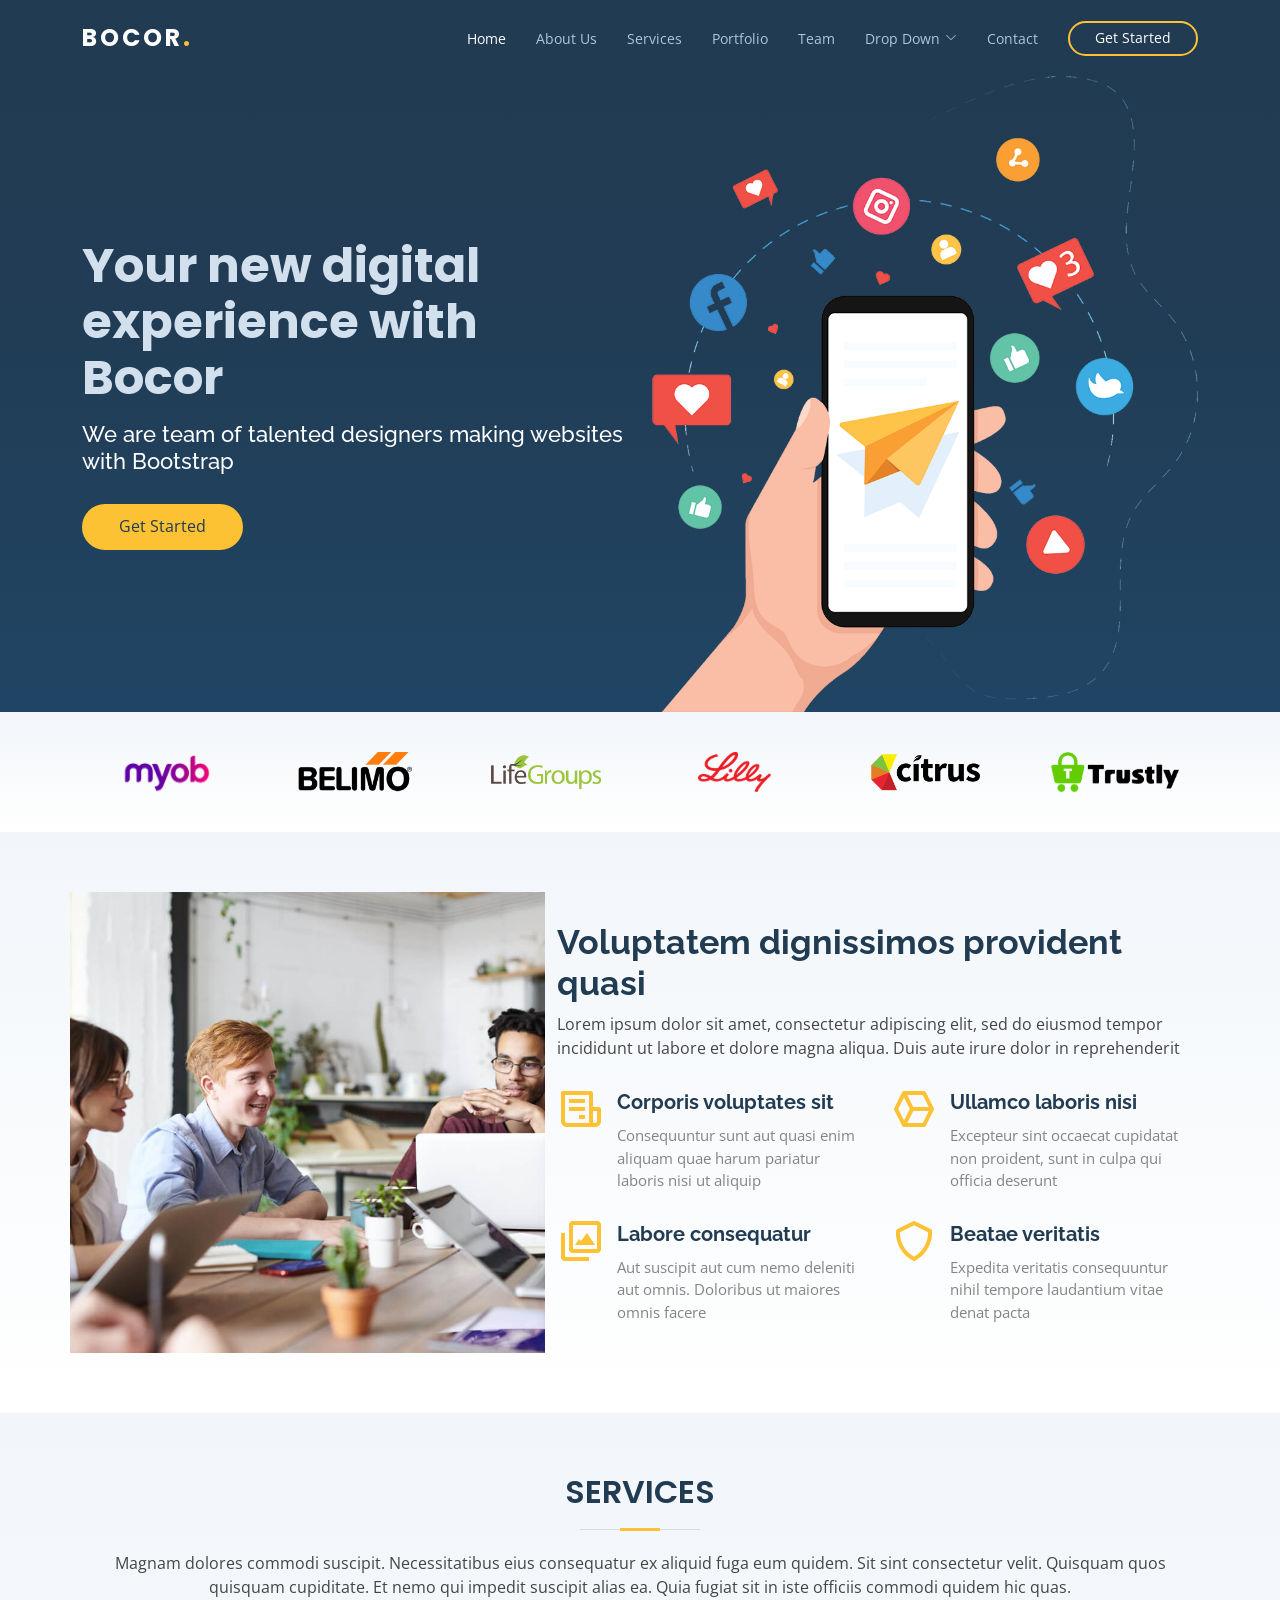
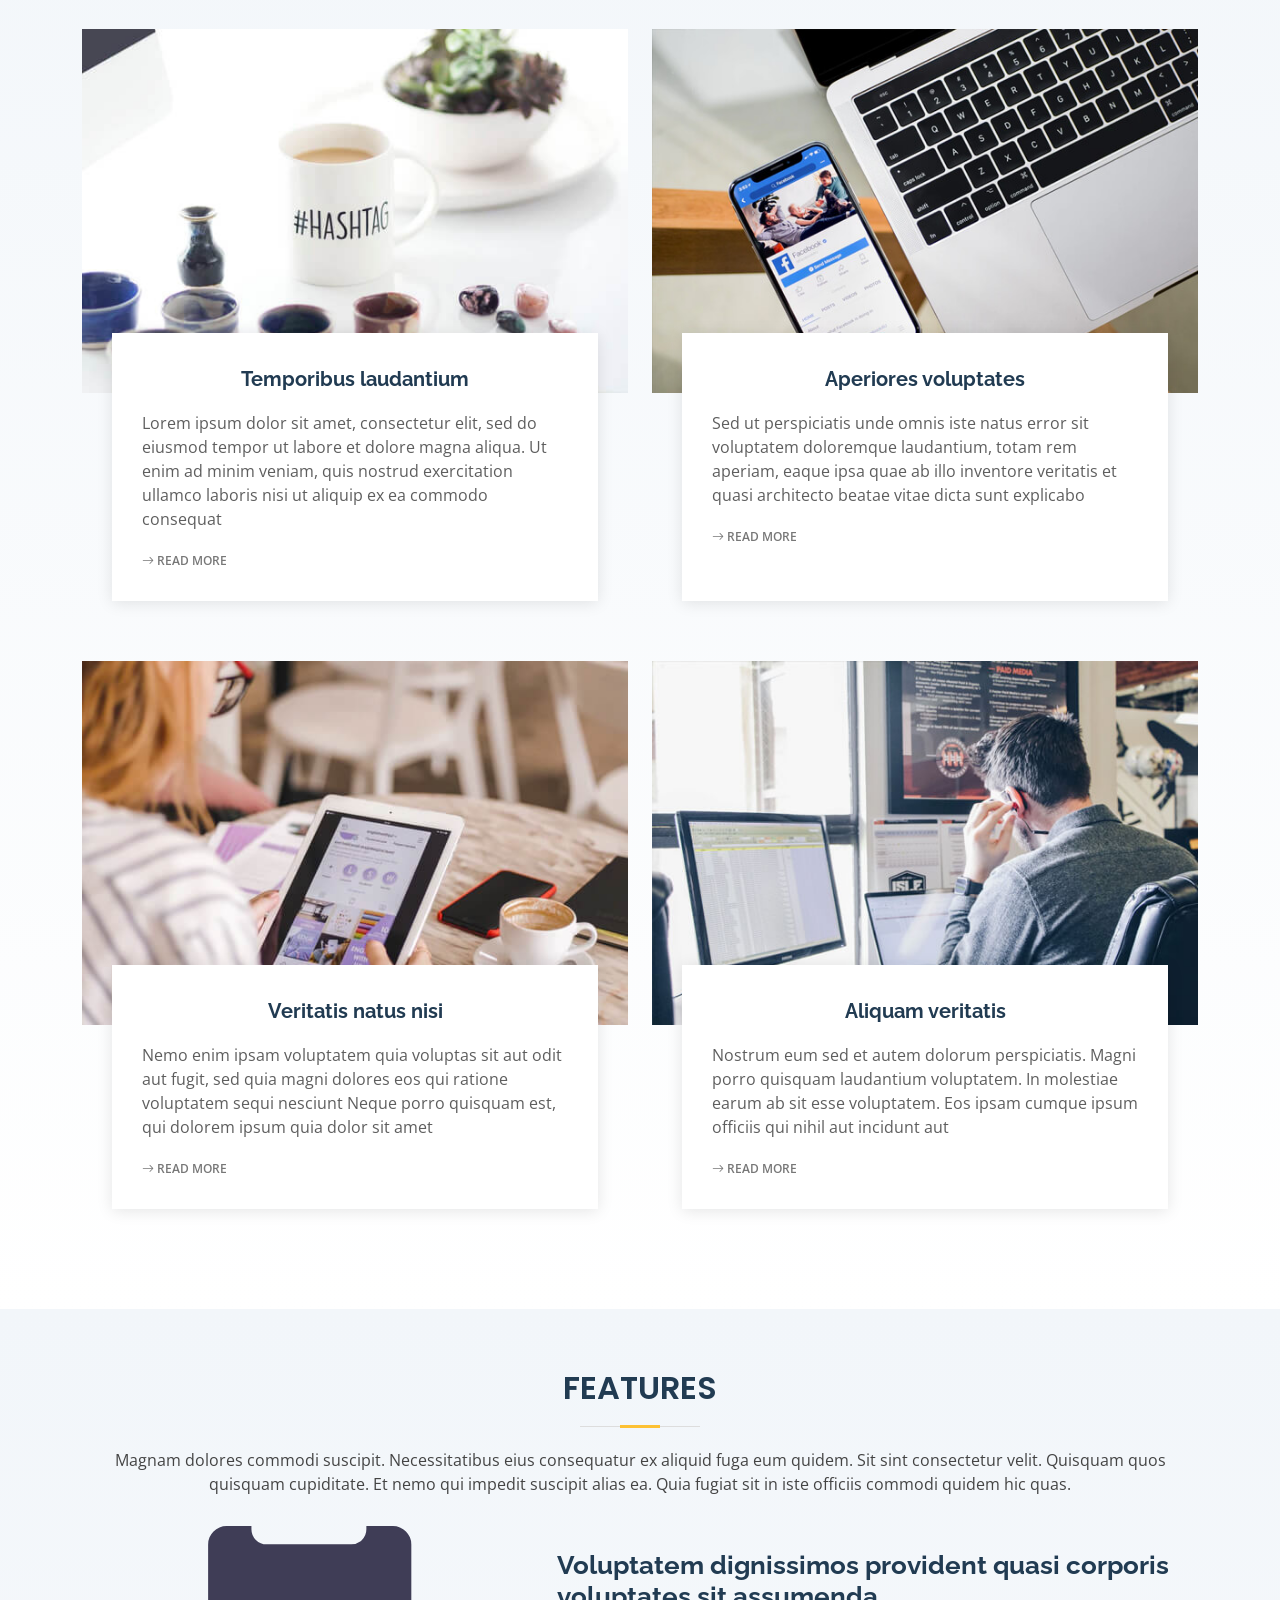
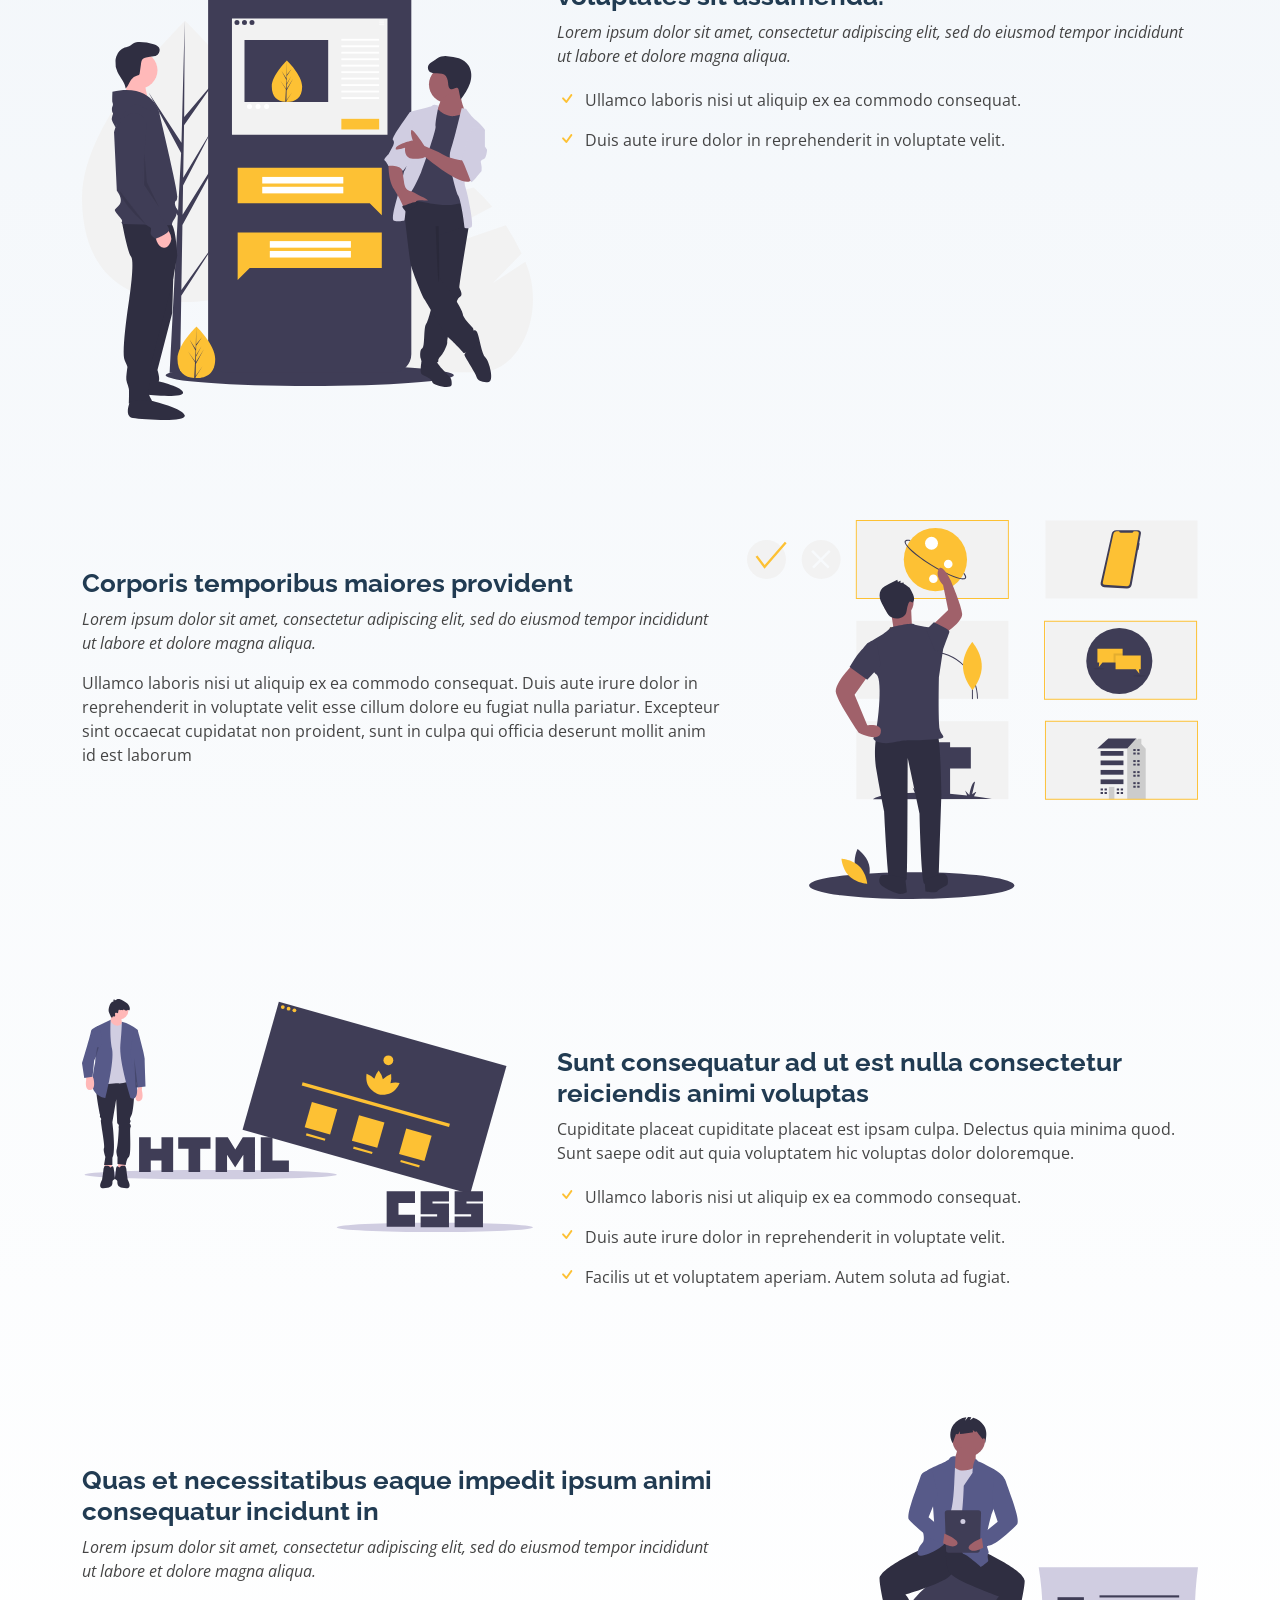
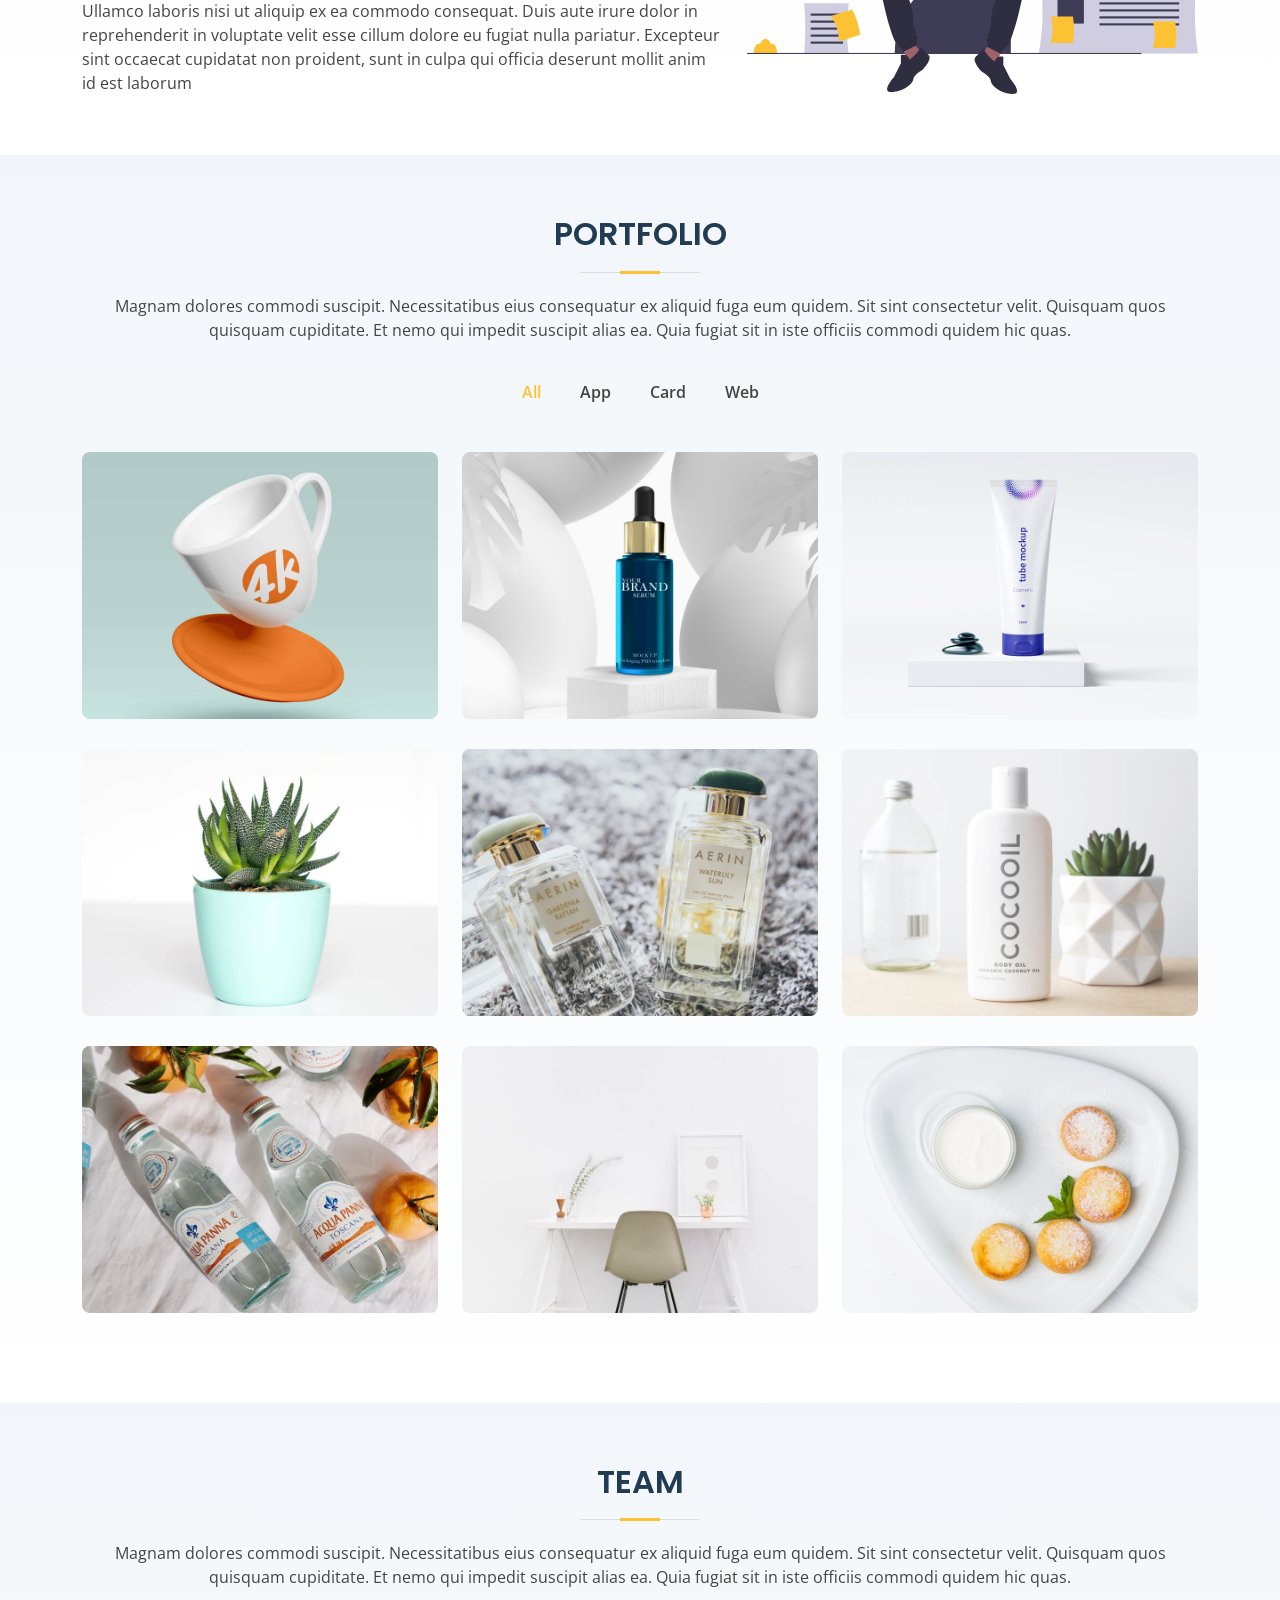
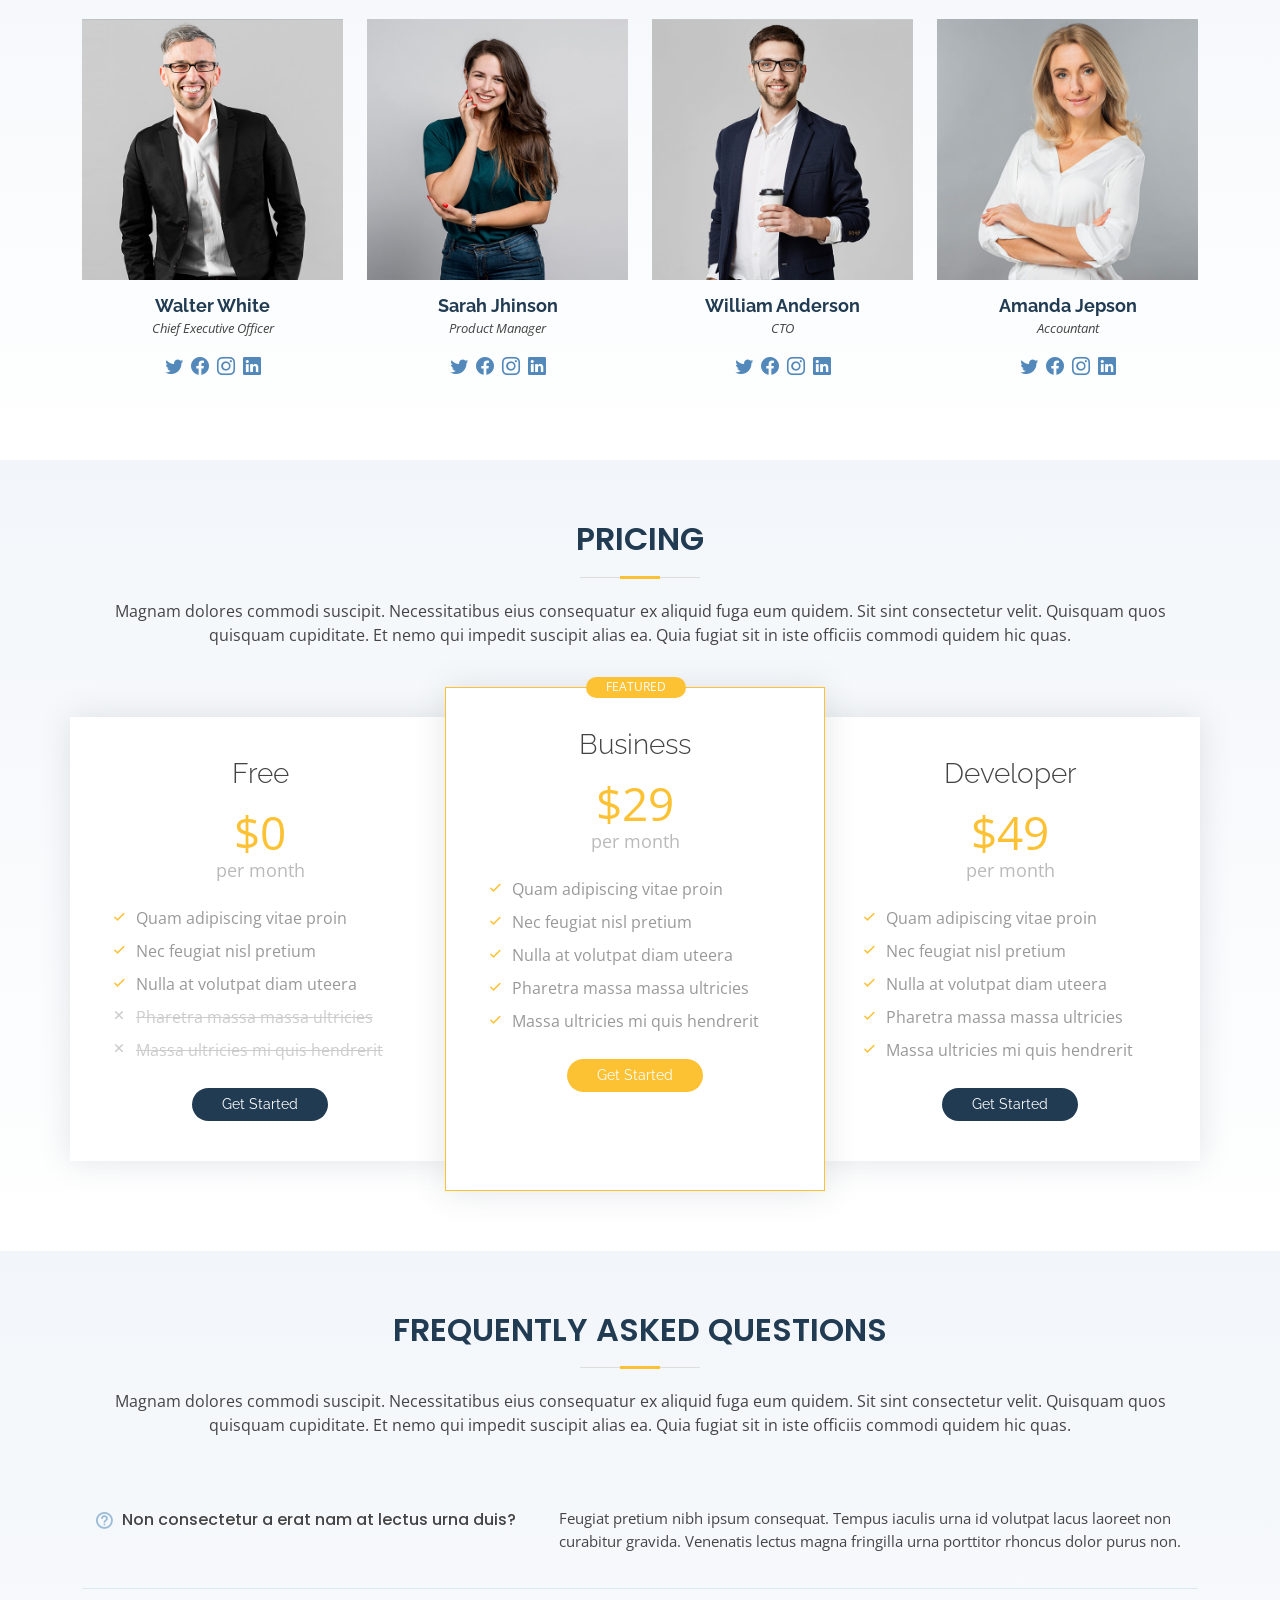
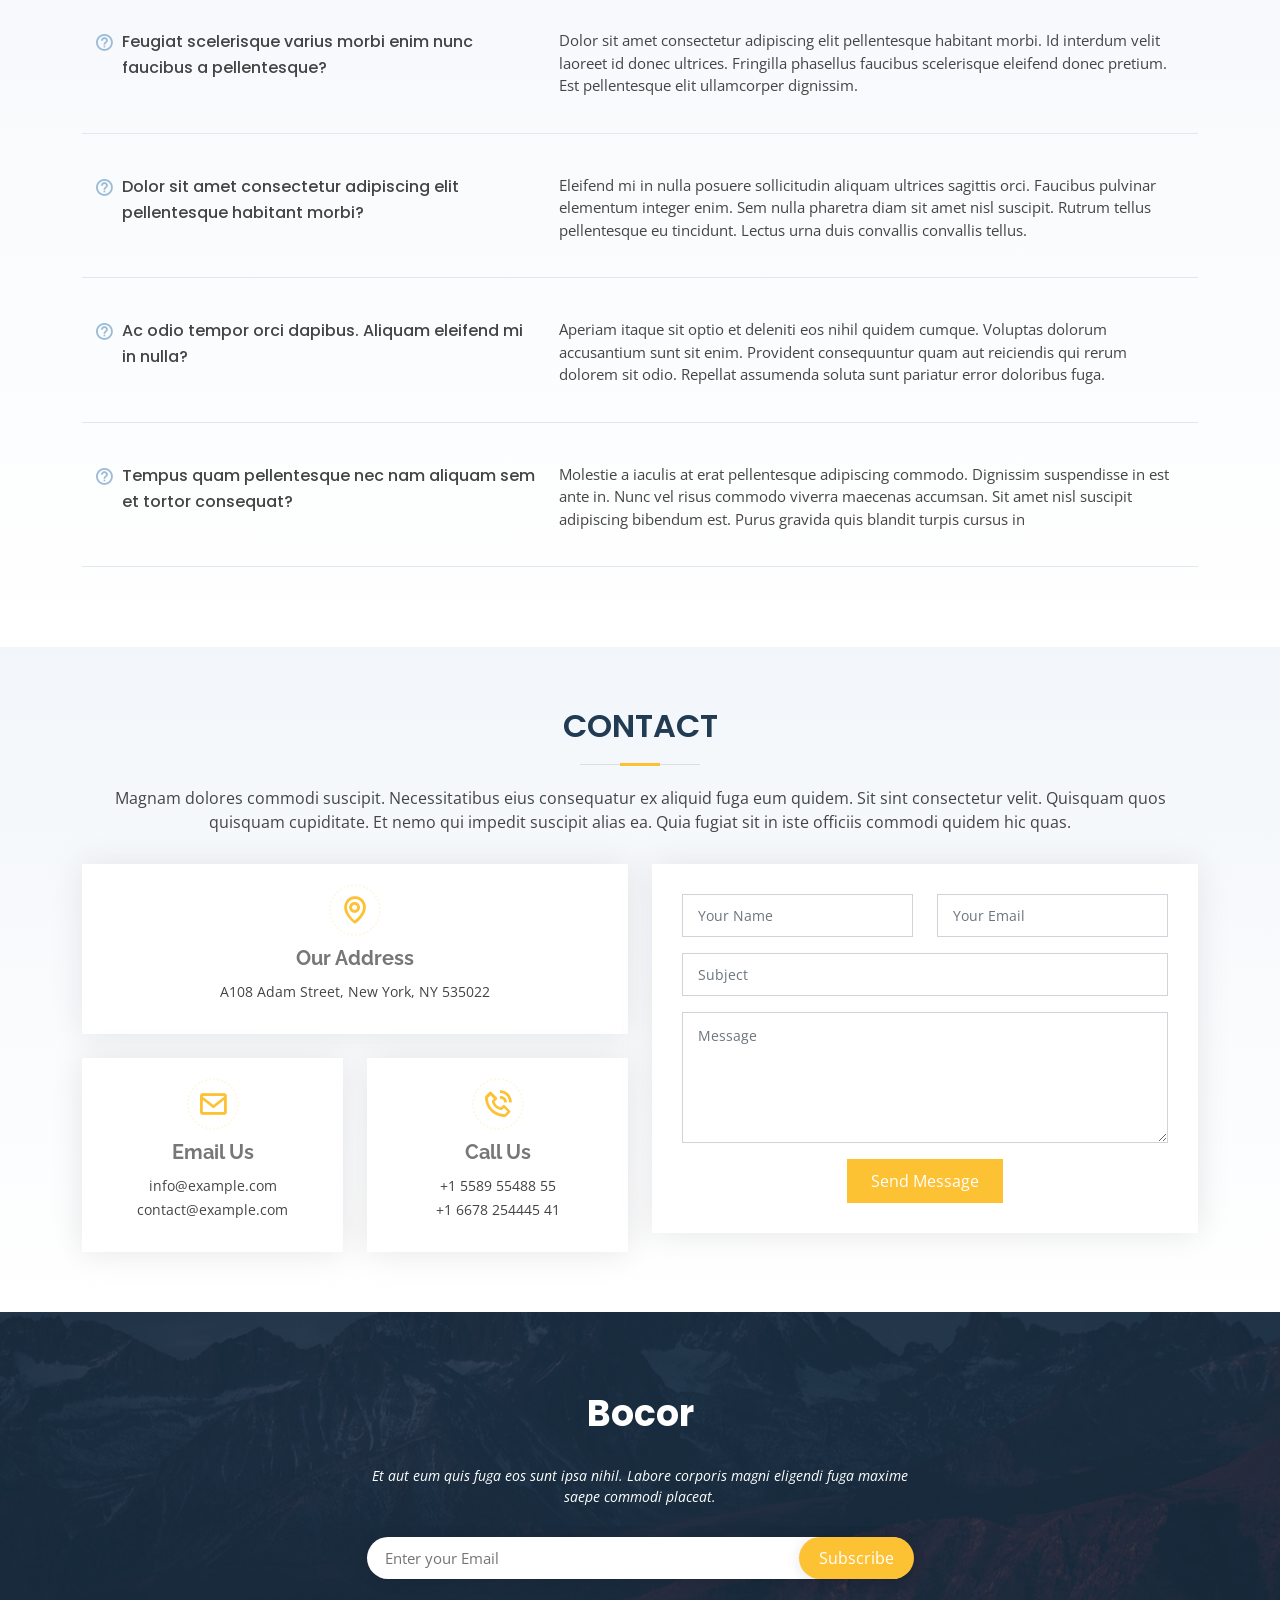
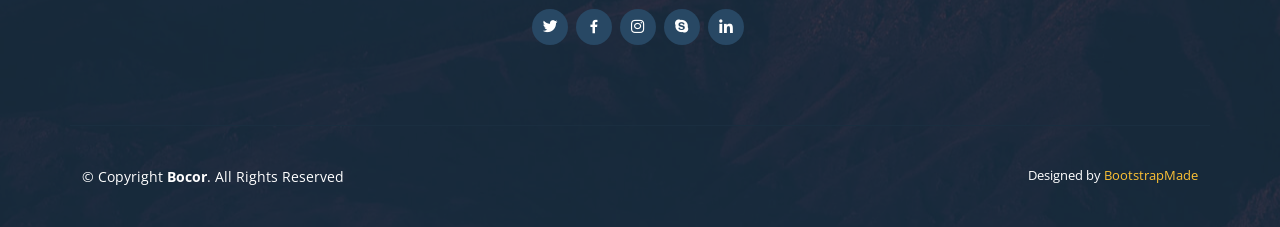
<file: Projet/Flask/Bocor/index.html>
<!DOCTYPE html>
<html lang="en">

<head>
  <meta charset="utf-8">
  <meta content="width=device-width, initial-scale=1.0" name="viewport">

  <title>Bocor Bootstrap Template - Index</title>
  <meta content="" name="description">
  <meta content="" name="keywords">

  <!-- Favicons -->
  <link href="assets/img/favicon.png" rel="icon">
  <link href="assets/img/apple-touch-icon.png" rel="apple-touch-icon">

  <!-- Google Fonts -->
  <link href="https://fonts.googleapis.com/css?family=Open+Sans:300,300i,400,400i,600,600i,700,700i|Raleway:300,300i,400,400i,500,500i,600,600i,700,700i|Poppins:300,300i,400,400i,500,500i,600,600i,700,700i" rel="stylesheet">

  <!-- Vendor CSS Files -->
  <link href="assets/vendor/aos/aos.css" rel="stylesheet">
  <link href="assets/vendor/bootstrap/css/bootstrap.min.css" rel="stylesheet">
  <link href="assets/vendor/bootstrap-icons/bootstrap-icons.css" rel="stylesheet">
  <link href="assets/vendor/boxicons/css/boxicons.min.css" rel="stylesheet">
  <link href="assets/vendor/glightbox/css/glightbox.min.css" rel="stylesheet">
  <link href="assets/vendor/swiper/swiper-bundle.min.css" rel="stylesheet">

  <!-- Template Main CSS File -->
  <link href="assets/css/style.css" rel="stylesheet">

  <!-- =======================================================
  * Template Name: Bocor - v4.1.0
  * Template URL: https://bootstrapmade.com/bocor-bootstrap-template-nice-animation/
  * Author: BootstrapMade.com
  * License: https://bootstrapmade.com/license/
  ======================================================== -->
</head>

<body>

  <!-- ======= Header ======= -->
  <header id="header">
    <div class="container d-flex align-items-center justify-content-between">

      <div class="logo">
        <h1><a href="index.html">Bocor<span>.</span></a></h1>
        <!-- Uncomment below if you prefer to use an image logo -->
        <!-- <a href="index.html"><img src="assets/img/logo.png" alt="" class="img-fluid"></a>-->
      </div>

      <nav id="navbar" class="navbar">
        <ul>
          <li><a class="nav-link scrollto active" href="#hero">Home</a></li>
          <li><a class="nav-link scrollto" href="#about">About Us</a></li>
          <li><a class="nav-link scrollto" href="#services">Services</a></li>
          <li><a class="nav-link scrollto" href="#portfolio">Portfolio</a></li>
          <li><a class="nav-link scrollto" href="#team">Team</a></li>
          <li class="dropdown"><a href="#"><span>Drop Down</span> <i class="bi bi-chevron-down"></i></a>
            <ul>
              <li><a href="#">Drop Down 1</a></li>
              <li class="dropdown"><a href="#"><span>Deep Drop Down</span> <i class="bi bi-chevron-right"></i></a>
                <ul>
                  <li><a href="#">Deep Drop Down 1</a></li>
                  <li><a href="#">Deep Drop Down 2</a></li>
                  <li><a href="#">Deep Drop Down 3</a></li>
                  <li><a href="#">Deep Drop Down 4</a></li>
                  <li><a href="#">Deep Drop Down 5</a></li>
                </ul>
              </li>
              <li><a href="#">Drop Down 2</a></li>
              <li><a href="#">Drop Down 3</a></li>
              <li><a href="#">Drop Down 4</a></li>
            </ul>
          </li>
          <li><a class="nav-link scrollto" href="#contact">Contact</a></li>
          <li><a class="getstarted scrollto" href="#about">Get Started</a></li>
        </ul>
        <i class="bi bi-list mobile-nav-toggle"></i>
      </nav><!-- .navbar -->

    </div>
  </header><!-- End Header -->

  <!-- ======= Hero Section ======= -->
  <section id="hero">

    <div class="container">
      <div class="row d-flex align-items-center"">
      <div class=" col-lg-6 py-5 py-lg-0 order-2 order-lg-1" data-aos="fade-right">
        <h1>Your new digital experience with Bocor</h1>
        <h2>We are team of talented designers making websites with Bootstrap</h2>
        <a href="#about" class="btn-get-started scrollto">Get Started</a>
      </div>
      <div class="col-lg-6 order-1 order-lg-2 hero-img" data-aos="fade-left">
        <img src="assets/img/hero-img.png" class="img-fluid" alt="">
      </div>
    </div>
    </div>

  </section><!-- End Hero -->

  <main id="main">

    <!-- ======= Clients Section ======= -->
    <section id="clients" class="clients section-bg">
      <div class="container">

        <div class="row no-gutters clients-wrap clearfix wow fadeInUp">

          <div class="col-lg-2 col-md-4 col-6">
            <div class="client-logo">
              <img src="assets/img/clients/client-1.png" class="img-fluid" alt="" data-aos="flip-right">
            </div>
          </div>

          <div class="col-lg-2 col-md-4 col-6">
            <div class="client-logo">
              <img src="assets/img/clients/client-2.png" class="img-fluid" alt="" data-aos="flip-right" data-aos-delay="100">
            </div>
          </div>

          <div class="col-lg-2 col-md-4 col-6">
            <div class="client-logo">
              <img src="assets/img/clients/client-3.png" class="img-fluid" alt="" data-aos="flip-right" data-aos-delay="200">
            </div>
          </div>

          <div class="col-lg-2 col-md-4 col-6">
            <div class="client-logo">
              <img src="assets/img/clients/client-4.png" class="img-fluid" alt="" data-aos="flip-right" data-aos-delay="300">
            </div>
          </div>

          <div class="col-lg-2 col-md-4 col-6">
            <div class="client-logo">
              <img src="assets/img/clients/client-5.png" class="img-fluid" alt="" data-aos="flip-right" data-aos-delay="400">
            </div>
          </div>

          <div class="col-lg-2 col-md-4 col-6">
            <div class="client-logo">
              <img src="assets/img/clients/client-6.png" class="img-fluid" alt="" data-aos="flip-right" data-aos-delay="500">
            </div>
          </div>

        </div>

      </div>
    </section><!-- End Clients Section -->

    <!-- ======= About Section ======= -->
    <section id="about" class="about section-bg">
      <div class="container">

        <div class="row">
          <div class="image col-xl-5 d-flex align-items-stretch justify-content-center justify-content-lg-start"></div>
          <div class="col-xl-7 pl-0 pl-lg-5 pr-lg-1 d-flex align-items-stretch">
            <div class="content d-flex flex-column justify-content-center">
              <h3 data-aos="fade-in" data-aos-delay="100">Voluptatem dignissimos provident quasi</h3>
              <p data-aos="fade-in">
                Lorem ipsum dolor sit amet, consectetur adipiscing elit, sed do eiusmod tempor incididunt ut labore et dolore magna aliqua. Duis aute irure dolor in reprehenderit
              </p>
              <div class="row">
                <div class="col-md-6 icon-box" data-aos="fade-up">
                  <i class="bx bx-receipt"></i>
                  <h4><a href="#">Corporis voluptates sit</a></h4>
                  <p>Consequuntur sunt aut quasi enim aliquam quae harum pariatur laboris nisi ut aliquip</p>
                </div>
                <div class="col-md-6 icon-box" data-aos="fade-up" data-aos-delay="100">
                  <i class="bx bx-cube-alt"></i>
                  <h4><a href="#">Ullamco laboris nisi</a></h4>
                  <p>Excepteur sint occaecat cupidatat non proident, sunt in culpa qui officia deserunt</p>
                </div>
                <div class="col-md-6 icon-box" data-aos="fade-up" data-aos-delay="200">
                  <i class="bx bx-images"></i>
                  <h4><a href="#">Labore consequatur</a></h4>
                  <p>Aut suscipit aut cum nemo deleniti aut omnis. Doloribus ut maiores omnis facere</p>
                </div>
                <div class="col-md-6 icon-box" data-aos="fade-up" data-aos-delay="300">
                  <i class="bx bx-shield"></i>
                  <h4><a href="#">Beatae veritatis</a></h4>
                  <p>Expedita veritatis consequuntur nihil tempore laudantium vitae denat pacta</p>
                </div>
              </div>
            </div><!-- End .content-->
          </div>
        </div>

      </div>
    </section><!-- End About Section -->

    <!-- ======= Services Section ======= -->
    <section id="services" class="services section-bg">
      <div class="container">

        <div class="section-title">
          <h2 data-aos="fade-in">Services</h2>
          <p data-aos="fade-in">Magnam dolores commodi suscipit. Necessitatibus eius consequatur ex aliquid fuga eum quidem. Sit sint consectetur velit. Quisquam quos quisquam cupiditate. Et nemo qui impedit suscipit alias ea. Quia fugiat sit in iste officiis commodi quidem hic quas.</p>
        </div>

        <div class="row">
          <div class="col-md-6 d-flex align-items-stretch" data-aos="fade-right">
            <div class="card">
              <div class="card-img">
                <img src="assets/img/services-1.jpg" alt="...">
              </div>
              <div class="card-body">
                <h5 class="card-title"><a href="">Temporibus laudantium</a></h5>
                <p class="card-text">Lorem ipsum dolor sit amet, consectetur elit, sed do eiusmod tempor ut labore et dolore magna aliqua. Ut enim ad minim veniam, quis nostrud exercitation ullamco laboris nisi ut aliquip ex ea commodo consequat</p>
                <div class="read-more"><a href="#"><i class="bi bi-arrow-right"></i> Read More</a></div>
              </div>
            </div>
          </div>
          <div class="col-md-6 d-flex align-items-stretch" data-aos="fade-left">
            <div class="card">
              <div class="card-img">
                <img src="assets/img/services-2.jpg" alt="...">
              </div>
              <div class="card-body">
                <h5 class="card-title"><a href="">Aperiores voluptates</a></h5>
                <p class="card-text">Sed ut perspiciatis unde omnis iste natus error sit voluptatem doloremque laudantium, totam rem aperiam, eaque ipsa quae ab illo inventore veritatis et quasi architecto beatae vitae dicta sunt explicabo</p>
                <div class="read-more"><a href="#"><i class="bi bi-arrow-right"></i> Read More</a></div>
              </div>
            </div>

          </div>
          <div class="col-md-6 d-flex align-items-stretch" data-aos="fade-right">
            <div class="card">
              <div class="card-img">
                <img src="assets/img/services-3.jpg" alt="...">
              </div>
              <div class="card-body">
                <h5 class="card-title"><a href="">Veritatis natus nisi</a></h5>
                <p class="card-text">Nemo enim ipsam voluptatem quia voluptas sit aut odit aut fugit, sed quia magni dolores eos qui ratione voluptatem sequi nesciunt Neque porro quisquam est, qui dolorem ipsum quia dolor sit amet</p>
                <div class="read-more"><a href="#"><i class="bi bi-arrow-right"></i> Read More</a></div>
              </div>
            </div>
          </div>
          <div class="col-md-6 d-flex align-items-stretch" data-aos="fade-left">
            <div class="card">
              <div class="card-img">
                <img src="assets/img/services-4.jpg" alt="...">
              </div>
              <div class="card-body">
                <h5 class="card-title"><a href="">Aliquam veritatis</a></h5>
                <p class="card-text">Nostrum eum sed et autem dolorum perspiciatis. Magni porro quisquam laudantium voluptatem. In molestiae earum ab sit esse voluptatem. Eos ipsam cumque ipsum officiis qui nihil aut incidunt aut</p>
                <div class="read-more"><a href="#"><i class="bi bi-arrow-right"></i> Read More</a></div>
              </div>
            </div>
          </div>
        </div>

      </div>
    </section><!-- End Services Section -->

    <!-- ======= Features Section ======= -->
    <section id="features" class="features section-bg">
      <div class="container">

        <div class="section-title">
          <h2 data-aos="fade-in">Features</h2>
          <p data-aos="fade-in">Magnam dolores commodi suscipit. Necessitatibus eius consequatur ex aliquid fuga eum quidem. Sit sint consectetur velit. Quisquam quos quisquam cupiditate. Et nemo qui impedit suscipit alias ea. Quia fugiat sit in iste officiis commodi quidem hic quas.</p>
        </div>

        <div class="row content">
          <div class="col-md-5" data-aos="fade-right">
            <img src="assets/img/features-1.svg" class="img-fluid" alt="">
          </div>
          <div class="col-md-7 pt-4" data-aos="fade-left">
            <h3>Voluptatem dignissimos provident quasi corporis voluptates sit assumenda.</h3>
            <p class="fst-italic">
              Lorem ipsum dolor sit amet, consectetur adipiscing elit, sed do eiusmod tempor incididunt ut labore et dolore
              magna aliqua.
            </p>
            <ul>
              <li><i class="bi bi-check"></i> Ullamco laboris nisi ut aliquip ex ea commodo consequat.</li>
              <li><i class="bi bi-check"></i> Duis aute irure dolor in reprehenderit in voluptate velit.</li>
            </ul>
          </div>
        </div>

        <div class="row content">
          <div class="col-md-5 order-1 order-md-2" data-aos="fade-left">
            <img src="assets/img/features-2.svg" class="img-fluid" alt="">
          </div>
          <div class="col-md-7 pt-5 order-2 order-md-1" data-aos="fade-right">
            <h3>Corporis temporibus maiores provident</h3>
            <p class="fst-italic">
              Lorem ipsum dolor sit amet, consectetur adipiscing elit, sed do eiusmod tempor incididunt ut labore et dolore
              magna aliqua.
            </p>
            <p>
              Ullamco laboris nisi ut aliquip ex ea commodo consequat. Duis aute irure dolor in reprehenderit in voluptate
              velit esse cillum dolore eu fugiat nulla pariatur. Excepteur sint occaecat cupidatat non proident, sunt in
              culpa qui officia deserunt mollit anim id est laborum
            </p>
          </div>
        </div>

        <div class="row content">
          <div class="col-md-5" data-aos="fade-right">
            <img src="assets/img/features-3.svg" class="img-fluid" alt="">
          </div>
          <div class="col-md-7 pt-5" data-aos="fade-left">
            <h3>Sunt consequatur ad ut est nulla consectetur reiciendis animi voluptas</h3>
            <p>Cupiditate placeat cupiditate placeat est ipsam culpa. Delectus quia minima quod. Sunt saepe odit aut quia voluptatem hic voluptas dolor doloremque.</p>
            <ul>
              <li><i class="bi bi-check"></i> Ullamco laboris nisi ut aliquip ex ea commodo consequat.</li>
              <li><i class="bi bi-check"></i> Duis aute irure dolor in reprehenderit in voluptate velit.</li>
              <li><i class="bi bi-check"></i> Facilis ut et voluptatem aperiam. Autem soluta ad fugiat.</li>
            </ul>
          </div>
        </div>

        <div class="row content">
          <div class="col-md-5 order-1 order-md-2" data-aos="fade-left">
            <img src="assets/img/features-4.svg" class="img-fluid" alt="">
          </div>
          <div class="col-md-7 pt-5 order-2 order-md-1" data-aos="fade-right">
            <h3>Quas et necessitatibus eaque impedit ipsum animi consequatur incidunt in</h3>
            <p class="fst-italic">
              Lorem ipsum dolor sit amet, consectetur adipiscing elit, sed do eiusmod tempor incididunt ut labore et dolore
              magna aliqua.
            </p>
            <p>
              Ullamco laboris nisi ut aliquip ex ea commodo consequat. Duis aute irure dolor in reprehenderit in voluptate
              velit esse cillum dolore eu fugiat nulla pariatur. Excepteur sint occaecat cupidatat non proident, sunt in
              culpa qui officia deserunt mollit anim id est laborum
            </p>
          </div>
        </div>

      </div>
    </section><!-- End Features Section -->

    <!-- ======= Portfolio Section ======= -->
    <section id="portfolio" class="portfolio section-bg">
      <div class="container">

        <div class="section-title">
          <h2 data-aos="fade-in">Portfolio</h2>
          <p data-aos="fade-in">Magnam dolores commodi suscipit. Necessitatibus eius consequatur ex aliquid fuga eum quidem. Sit sint consectetur velit. Quisquam quos quisquam cupiditate. Et nemo qui impedit suscipit alias ea. Quia fugiat sit in iste officiis commodi quidem hic quas.</p>
        </div>

        <div class="row">
          <div class="col-lg-12">
            <ul id="portfolio-flters">
              <li data-filter="*" class="filter-active">All</li>
              <li data-filter=".filter-app">App</li>
              <li data-filter=".filter-card">Card</li>
              <li data-filter=".filter-web">Web</li>
            </ul>
          </div>
        </div>

        <div class="row portfolio-container" data-aos="fade-up">

          <div class="col-lg-4 col-md-6 portfolio-item filter-app">
            <div class="portfolio-wrap">
              <img src="assets/img/portfolio/portfolio-1.jpg" class="img-fluid" alt="">
              <div class="portfolio-links">
                <a href="assets/img/portfolio/portfolio-1.jpg" data-galleryery="portfolioGallery" class="portfolio-lightbox" title="App 1"><i class="bi bi-plus"></i></a>
                <a href="portfolio-details.html" title="More Details"><i class="bi bi-link"></i></a>
              </div>
              <div class="portfolio-info">
                <h4>App 1</h4>
                <p>App</p>
              </div>
            </div>
          </div>

          <div class="col-lg-4 col-md-6 portfolio-item filter-web">
            <div class="portfolio-wrap">
              <img src="assets/img/portfolio/portfolio-2.jpg" class="img-fluid" alt="">
              <div class="portfolio-links">
                <a href="assets/img/portfolio/portfolio-2.jpg" data-galleryery="portfolioGallery" class="portfolio-lightbox" title="Web 3"><i class="bi bi-plus"></i></a>
                <a href="portfolio-details.html" title="More Details"><i class="bi bi-link"></i></a>
              </div>
              <div class="portfolio-info">
                <h4>Web 3</h4>
                <p>Web</p>
              </div>
            </div>
          </div>

          <div class="col-lg-4 col-md-6 portfolio-item filter-app">
            <div class="portfolio-wrap">
              <img src="assets/img/portfolio/portfolio-3.jpg" class="img-fluid" alt="">
              <div class="portfolio-links">
                <a href="assets/img/portfolio/portfolio-3.jpg" data-galleryery="portfolioGallery" class="portfolio-lightbox" title="App 2"><i class="bi bi-plus"></i></a>
                <a href="portfolio-details.html" title="More Details"><i class="bi bi-link"></i></a>
              </div>
              <div class="portfolio-info">
                <h4>App 2</h4>
                <p>App</p>
              </div>
            </div>
          </div>

          <div class="col-lg-4 col-md-6 portfolio-item filter-card">
            <div class="portfolio-wrap">
              <img src="assets/img/portfolio/portfolio-4.jpg" class="img-fluid" alt="">
              <div class="portfolio-links">
                <a href="assets/img/portfolio/portfolio-4.jpg" data-galleryery="portfolioGallery" class="portfolio-lightbox" title="Card 2"><i class="bi bi-plus"></i></a>
                <a href="portfolio-details.html" title="More Details"><i class="bi bi-link"></i></a>
              </div>
              <div class="portfolio-info">
                <h4>Card 2</h4>
                <p>Card</p>
              </div>
            </div>
          </div>

          <div class="col-lg-4 col-md-6 portfolio-item filter-web">
            <div class="portfolio-wrap">
              <img src="assets/img/portfolio/portfolio-5.jpg" class="img-fluid" alt="">
              <div class="portfolio-links">
                <a href="assets/img/portfolio/portfolio-5.jpg" data-galleryery="portfolioGallery" class="portfolio-lightbox" title="Web 2"><i class="bi bi-plus"></i></a>
                <a href="portfolio-details.html" title="More Details"><i class="bi bi-link"></i></a>
              </div>
              <div class="portfolio-info">
                <h4>Web 2</h4>
                <p>Web</p>
              </div>
            </div>
          </div>

          <div class="col-lg-4 col-md-6 portfolio-item filter-app">
            <div class="portfolio-wrap">
              <img src="assets/img/portfolio/portfolio-6.jpg" class="img-fluid" alt="">
              <div class="portfolio-links">
                <a href="assets/img/portfolio/portfolio-6.jpg" data-galleryery="portfolioGallery" class="portfolio-lightbox" title="App 3"><i class="bi bi-plus"></i></a>
                <a href="portfolio-details.html" title="More Details"><i class="bi bi-link"></i></a>
              </div>
              <div class="portfolio-info">
                <h4>App 3</h4>
                <p>App</p>
              </div>
            </div>
          </div>

          <div class="col-lg-4 col-md-6 portfolio-item filter-card">
            <div class="portfolio-wrap">
              <img src="assets/img/portfolio/portfolio-7.jpg" class="img-fluid" alt="">
              <div class="portfolio-links">
                <a href="assets/img/portfolio/portfolio-7.jpg" data-galleryery="portfolioGallery" class="portfolio-lightbox" title="Card 1"><i class="bi bi-plus"></i></a>
                <a href="portfolio-details.html" title="More Details"><i class="bi bi-link"></i></a>
              </div>
              <div class="portfolio-info">
                <h4>Card 1</h4>
                <p>Card</p>
              </div>
            </div>
          </div>

          <div class="col-lg-4 col-md-6 portfolio-item filter-card">
            <div class="portfolio-wrap">
              <img src="assets/img/portfolio/portfolio-8.jpg" class="img-fluid" alt="">
              <div class="portfolio-links">
                <a href="assets/img/portfolio/portfolio-8.jpg" data-galleryery="portfolioGallery" class="portfolio-lightbox" title="Card 3"><i class="bi bi-plus"></i></a>
                <a href="portfolio-details.html" title="More Details"><i class="bi bi-link"></i></a>
              </div>
              <div class="portfolio-info">
                <h4>Card 3</h4>
                <p>Card</p>
              </div>
            </div>
          </div>

          <div class="col-lg-4 col-md-6 portfolio-item filter-web">
            <div class="portfolio-wrap">
              <img src="assets/img/portfolio/portfolio-9.jpg" class="img-fluid" alt="">
              <div class="portfolio-links">
                <a href="assets/img/portfolio/portfolio-9.jpg" data-galleryery="portfolioGallery" class="portfolio-lightbox" title="Web 3"><i class="bi bi-plus"></i></a>
                <a href="portfolio-details.html" title="More Details"><i class="bi bi-link"></i></a>
              </div>
              <div class="portfolio-info">
                <h4>Web 3</h4>
                <p>Web</p>
              </div>
            </div>
          </div>

        </div>

      </div>
    </section><!-- End Portfolio Section -->

    <!-- ======= Team Section ======= -->
    <section id="team" class="team section-bg">
      <div class="container">

        <div class="section-title">
          <h2 data-aos="fade-in">Team</h2>
          <p data-aos="fade-in">Magnam dolores commodi suscipit. Necessitatibus eius consequatur ex aliquid fuga eum quidem. Sit sint consectetur velit. Quisquam quos quisquam cupiditate. Et nemo qui impedit suscipit alias ea. Quia fugiat sit in iste officiis commodi quidem hic quas.</p>
        </div>

        <div class="row">
          <div class="col-xl-3 col-lg-4 col-md-6">
            <div class="member" data-aos="fade-up">
              <div class="pic"><img src="assets/img/team/team-1.jpg" alt=""></div>
              <h4>Walter White</h4>
              <span>Chief Executive Officer</span>
              <div class="social">
                <a href=""><i class="bi bi-twitter"></i></a>
                <a href=""><i class="bi bi-facebook"></i></a>
                <a href=""><i class="bi bi-instagram"></i></a>
                <a href=""><i class="bi bi-linkedin"></i></a>
              </div>
            </div>
          </div>

          <div class="col-xl-3 col-lg-4 col-md-6">
            <div class="member" data-aos="fade-up" data-aos-delay="100">
              <div class="pic"><img src="assets/img/team/team-2.jpg" alt=""></div>
              <h4>Sarah Jhinson</h4>
              <span>Product Manager</span>
              <div class="social">
                <a href=""><i class="bi bi-twitter"></i></a>
                <a href=""><i class="bi bi-facebook"></i></a>
                <a href=""><i class="bi bi-instagram"></i></a>
                <a href=""><i class="bi bi-linkedin"></i></a>
              </div>
            </div>
          </div>

          <div class="col-xl-3 col-lg-4 col-md-6">
            <div class="member" data-aos="fade-up" data-aos-delay="200">
              <div class="pic"><img src="assets/img/team/team-3.jpg" alt=""></div>
              <h4>William Anderson</h4>
              <span>CTO</span>
              <div class="social">
                <a href=""><i class="bi bi-twitter"></i></a>
                <a href=""><i class="bi bi-facebook"></i></a>
                <a href=""><i class="bi bi-instagram"></i></a>
                <a href=""><i class="bi bi-linkedin"></i></a>
              </div>
            </div>
          </div>

          <div class="col-xl-3 col-lg-4 col-md-6">
            <div class="member" data-aos="fade-up" data-aos-delay="300">
              <div class="pic"><img src="assets/img/team/team-4.jpg" alt=""></div>
              <h4>Amanda Jepson</h4>
              <span>Accountant</span>
              <div class="social">
                <a href=""><i class="bi bi-twitter"></i></a>
                <a href=""><i class="bi bi-facebook"></i></a>
                <a href=""><i class="bi bi-instagram"></i></a>
                <a href=""><i class="bi bi-linkedin"></i></a>
              </div>
            </div>
          </div>
        </div>

      </div>
    </section><!-- End Team Section -->

    <!-- ======= Pricing Section ======= -->
    <section id="pricing" class="pricing section-bg">
      <div class="container">

        <div class="section-title">
          <h2 data-aos="fade-in">Pricing</h2>
          <p data-aos="fade-in">Magnam dolores commodi suscipit. Necessitatibus eius consequatur ex aliquid fuga eum quidem. Sit sint consectetur velit. Quisquam quos quisquam cupiditate. Et nemo qui impedit suscipit alias ea. Quia fugiat sit in iste officiis commodi quidem hic quas.</p>
        </div>

        <div class="row no-gutters">

          <div class="col-lg-4 box" data-aos="zoom-in">
            <h3>Free</h3>
            <h4>$0<span>per month</span></h4>
            <ul>
              <li><i class="bx bx-check"></i> Quam adipiscing vitae proin</li>
              <li><i class="bx bx-check"></i> Nec feugiat nisl pretium</li>
              <li><i class="bx bx-check"></i> Nulla at volutpat diam uteera</li>
              <li class="na"><i class="bx bx-x"></i> <span>Pharetra massa massa ultricies</span></li>
              <li class="na"><i class="bx bx-x"></i> <span>Massa ultricies mi quis hendrerit</span></li>
            </ul>
            <a href="#" class="get-started-btn">Get Started</a>
          </div>

          <div class="col-lg-4 box featured" data-aos="zoom-in">
            <span class="featured-badge">Featured</span>
            <h3>Business</h3>
            <h4>$29<span>per month</span></h4>
            <ul>
              <li><i class="bx bx-check"></i> Quam adipiscing vitae proin</li>
              <li><i class="bx bx-check"></i> Nec feugiat nisl pretium</li>
              <li><i class="bx bx-check"></i> Nulla at volutpat diam uteera</li>
              <li><i class="bx bx-check"></i> Pharetra massa massa ultricies</li>
              <li><i class="bx bx-check"></i> Massa ultricies mi quis hendrerit</li>
            </ul>
            <a href="#" class="get-started-btn">Get Started</a>
          </div>

          <div class="col-lg-4 box" data-aos="zoom-in">
            <h3>Developer</h3>
            <h4>$49<span>per month</span></h4>
            <ul>
              <li><i class="bx bx-check"></i> Quam adipiscing vitae proin</li>
              <li><i class="bx bx-check"></i> Nec feugiat nisl pretium</li>
              <li><i class="bx bx-check"></i> Nulla at volutpat diam uteera</li>
              <li><i class="bx bx-check"></i> Pharetra massa massa ultricies</li>
              <li><i class="bx bx-check"></i> Massa ultricies mi quis hendrerit</li>
            </ul>
            <a href="#" class="get-started-btn">Get Started</a>
          </div>

        </div>

      </div>
    </section><!-- End Pricing Section -->

    <!-- ======= Frequently Asked Questions Section ======= -->
    <section id="faq" class="faq section-bg">
      <div class="container">

        <div class="section-title">
          <h2 data-aos="fade-in">Frequently Asked Questions</h2>
          <p data-aos="fade-in">Magnam dolores commodi suscipit. Necessitatibus eius consequatur ex aliquid fuga eum quidem. Sit sint consectetur velit. Quisquam quos quisquam cupiditate. Et nemo qui impedit suscipit alias ea. Quia fugiat sit in iste officiis commodi quidem hic quas.</p>
        </div>

        <div class="row faq-item d-flex align-items-stretch" data-aos="fade-up">
          <div class="col-lg-5">
            <i class="bx bx-help-circle"></i>
            <h4>Non consectetur a erat nam at lectus urna duis?</h4>
          </div>
          <div class="col-lg-7">
            <p>
              Feugiat pretium nibh ipsum consequat. Tempus iaculis urna id volutpat lacus laoreet non curabitur gravida. Venenatis lectus magna fringilla urna porttitor rhoncus dolor purus non.
            </p>
          </div>
        </div><!-- End F.A.Q Item-->

        <div class="row faq-item d-flex align-items-stretch" data-aos="fade-up" data-aos-delay="100">
          <div class="col-lg-5">
            <i class="bx bx-help-circle"></i>
            <h4>Feugiat scelerisque varius morbi enim nunc faucibus a pellentesque?</h4>
          </div>
          <div class="col-lg-7">
            <p>
              Dolor sit amet consectetur adipiscing elit pellentesque habitant morbi. Id interdum velit laoreet id donec ultrices. Fringilla phasellus faucibus scelerisque eleifend donec pretium. Est pellentesque elit ullamcorper dignissim.
            </p>
          </div>
        </div><!-- End F.A.Q Item-->

        <div class="row faq-item d-flex align-items-stretch" data-aos="fade-up" data-aos-delay="200">
          <div class="col-lg-5">
            <i class="bx bx-help-circle"></i>
            <h4>Dolor sit amet consectetur adipiscing elit pellentesque habitant morbi?</h4>
          </div>
          <div class="col-lg-7">
            <p>
              Eleifend mi in nulla posuere sollicitudin aliquam ultrices sagittis orci. Faucibus pulvinar elementum integer enim. Sem nulla pharetra diam sit amet nisl suscipit. Rutrum tellus pellentesque eu tincidunt. Lectus urna duis convallis convallis tellus.
            </p>
          </div>
        </div><!-- End F.A.Q Item-->

        <div class="row faq-item d-flex align-items-stretch" data-aos="fade-up" data-aos-delay="300">
          <div class="col-lg-5">
            <i class="bx bx-help-circle"></i>
            <h4>Ac odio tempor orci dapibus. Aliquam eleifend mi in nulla?</h4>
          </div>
          <div class="col-lg-7">
            <p>
              Aperiam itaque sit optio et deleniti eos nihil quidem cumque. Voluptas dolorum accusantium sunt sit enim. Provident consequuntur quam aut reiciendis qui rerum dolorem sit odio. Repellat assumenda soluta sunt pariatur error doloribus fuga.
            </p>
          </div>
        </div><!-- End F.A.Q Item-->

        <div class="row faq-item d-flex align-items-stretch" data-aos="fade-up" data-aos-delay="400">
          <div class="col-lg-5">
            <i class="bx bx-help-circle"></i>
            <h4>Tempus quam pellentesque nec nam aliquam sem et tortor consequat?</h4>
          </div>
          <div class="col-lg-7">
            <p>
              Molestie a iaculis at erat pellentesque adipiscing commodo. Dignissim suspendisse in est ante in. Nunc vel risus commodo viverra maecenas accumsan. Sit amet nisl suscipit adipiscing bibendum est. Purus gravida quis blandit turpis cursus in
            </p>
          </div>
        </div><!-- End F.A.Q Item-->

      </div>
    </section><!-- End Frequently Asked Questions Section -->

    <!-- ======= Contact Section ======= -->
    <section id="contact" class="contact section-bg">
      <div class="container" data-aos="fade-up">

        <div class="section-title">
          <h2>Contact</h2>
          <p>Magnam dolores commodi suscipit. Necessitatibus eius consequatur ex aliquid fuga eum quidem. Sit sint consectetur velit. Quisquam quos quisquam cupiditate. Et nemo qui impedit suscipit alias ea. Quia fugiat sit in iste officiis commodi quidem hic quas.</p>
        </div>

        <div class="row">

          <div class="col-lg-6">

            <div class="row">
              <div class="col-md-12">
                <div class="info-box" data-aos="fade-up">
                  <i class="bx bx-map"></i>
                  <h3>Our Address</h3>
                  <p>A108 Adam Street, New York, NY 535022</p>
                </div>
              </div>
              <div class="col-md-6">
                <div class="info-box mt-4" data-aos="fade-up" data-aos-delay="100">
                  <i class="bx bx-envelope"></i>
                  <h3>Email Us</h3>
                  <p>info@example.com<br>contact@example.com</p>
                </div>
              </div>
              <div class="col-md-6">
                <div class="info-box mt-4" data-aos="fade-up" data-aos-delay="100">
                  <i class="bx bx-phone-call"></i>
                  <h3>Call Us</h3>
                  <p>+1 5589 55488 55<br>+1 6678 254445 41</p>
                </div>
              </div>
            </div>

          </div>

          <div class="col-lg-6 mt-4 mt-lg-0">
            <form action="forms/contact.php" method="post" role="form" class="php-email-form w-100" data-aos="fade-up">
              <div class="row">
                <div class="col-md-6 form-group">
                  <input type="text" name="name" class="form-control" id="name" placeholder="Your Name" required>
                </div>
                <div class="col-md-6 form-group mt-3 mt-md-0">
                  <input type="email" class="form-control" name="email" id="email" placeholder="Your Email" required>
                </div>
              </div>
              <div class="form-group mt-3">
                <input type="text" class="form-control" name="subject" id="subject" placeholder="Subject" required>
              </div>
              <div class="form-group mt-3">
                <textarea class="form-control" name="message" rows="5" placeholder="Message" required></textarea>
              </div>
              <div class="my-3">
                <div class="loading">Loading</div>
                <div class="error-message"></div>
                <div class="sent-message">Your message has been sent. Thank you!</div>
              </div>
              <div class="text-center"><button type="submit">Send Message</button></div>
            </form>
          </div>

        </div>

      </div>
    </section><!-- End Contact Section -->

  </main><!-- End #main -->

  <!-- ======= Footer ======= -->
  <footer id="footer">

    <div class="footer-top">

      <div class="container">

        <div class="row  justify-content-center">
          <div class="col-lg-6">
            <h3>Bocor</h3>
            <p>Et aut eum quis fuga eos sunt ipsa nihil. Labore corporis magni eligendi fuga maxime saepe commodi placeat.</p>
          </div>
        </div>

        <div class="row footer-newsletter justify-content-center">
          <div class="col-lg-6">
            <form action="" method="post">
              <input type="email" name="email" placeholder="Enter your Email"><input type="submit" value="Subscribe">
            </form>
          </div>
        </div>

        <div class="social-links">
          <a href="#" class="twitter"><i class="bx bxl-twitter"></i></a>
          <a href="#" class="facebook"><i class="bx bxl-facebook"></i></a>
          <a href="#" class="instagram"><i class="bx bxl-instagram"></i></a>
          <a href="#" class="google-plus"><i class="bx bxl-skype"></i></a>
          <a href="#" class="linkedin"><i class="bx bxl-linkedin"></i></a>
        </div>

      </div>
    </div>

    <div class="container footer-bottom clearfix">
      <div class="copyright">
        &copy; Copyright <strong><span>Bocor</span></strong>. All Rights Reserved
      </div>
      <div class="credits">
        <!-- All the links in the footer should remain intact. -->
        <!-- You can delete the links only if you purchased the pro version. -->
        <!-- Licensing information: https://bootstrapmade.com/license/ -->
        <!-- Purchase the pro version with working PHP/AJAX contact form: https://bootstrapmade.com/bocor-bootstrap-template-nice-animation/ -->
        Designed by <a href="https://bootstrapmade.com/">BootstrapMade</a>
      </div>
    </div>
  </footer><!-- End Footer -->

  <a href="#" class="back-to-top d-flex align-items-center justify-content-center"><i class="bi bi-arrow-up-short"></i></a>

  <!-- Vendor JS Files -->
  <script src="assets/vendor/aos/aos.js"></script>
  <script src="assets/vendor/bootstrap/js/bootstrap.bundle.min.js"></script>
  <script src="assets/vendor/glightbox/js/glightbox.min.js"></script>
  <script src="assets/vendor/isotope-layout/isotope.pkgd.min.js"></script>
  <script src="assets/vendor/php-email-form/validate.js"></script>
  <script src="assets/vendor/swiper/swiper-bundle.min.js"></script>

  <!-- Template Main JS File -->
  <script src="assets/js/main.js"></script>

</body>

</html>
</file>
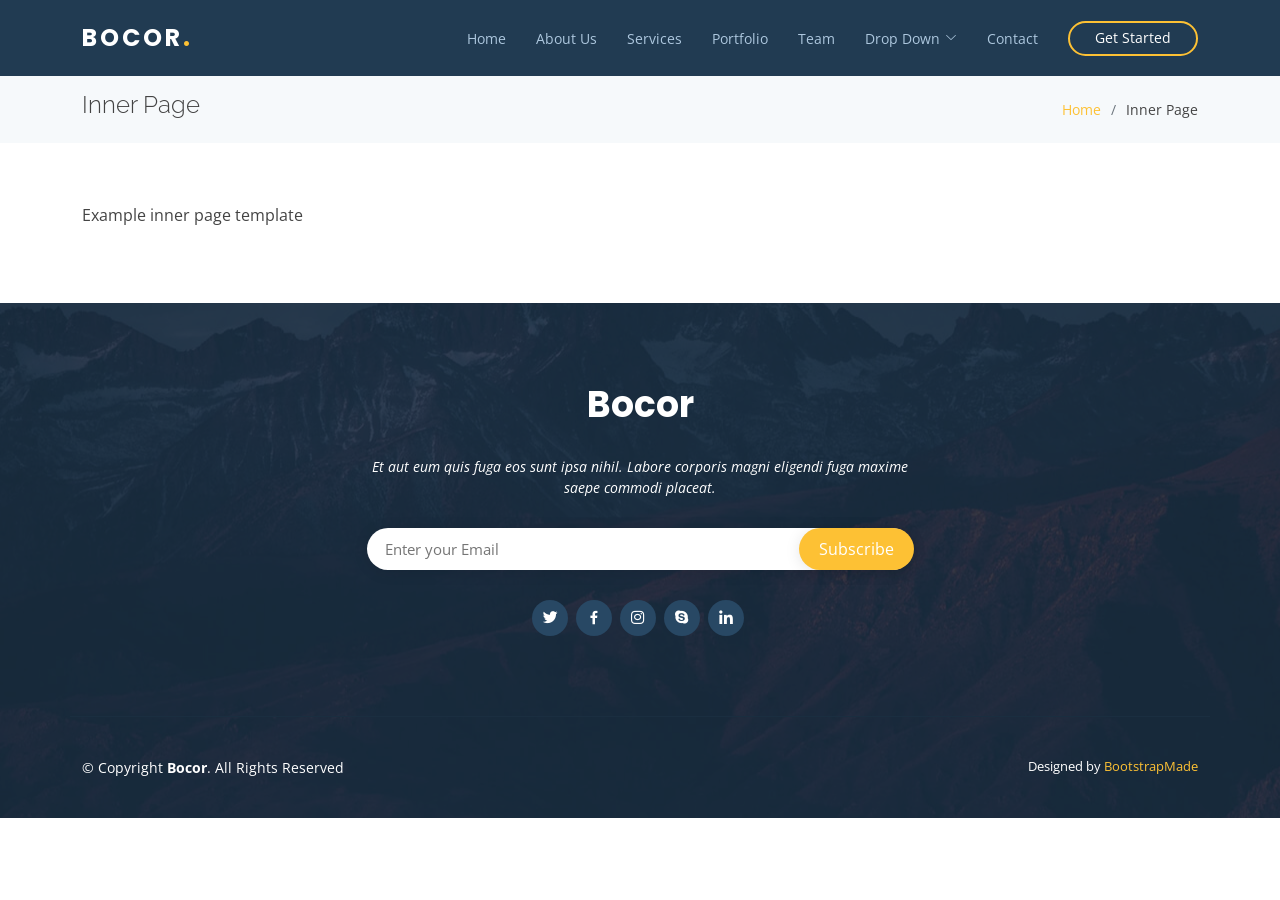
<file: Projet/Flask/Bocor/inner-page.html>
<!DOCTYPE html>
<html lang="en">

<head>
  <meta charset="utf-8">
  <meta content="width=device-width, initial-scale=1.0" name="viewport">

  <title>Inner Page - Bocor Bootstrap Template</title>
  <meta content="" name="description">
  <meta content="" name="keywords">

  <!-- Favicons -->
  <link href="assets/img/favicon.png" rel="icon">
  <link href="assets/img/apple-touch-icon.png" rel="apple-touch-icon">

  <!-- Google Fonts -->
  <link href="https://fonts.googleapis.com/css?family=Open+Sans:300,300i,400,400i,600,600i,700,700i|Raleway:300,300i,400,400i,500,500i,600,600i,700,700i|Poppins:300,300i,400,400i,500,500i,600,600i,700,700i" rel="stylesheet">

  <!-- Vendor CSS Files -->
  <link href="assets/vendor/aos/aos.css" rel="stylesheet">
  <link href="assets/vendor/bootstrap/css/bootstrap.min.css" rel="stylesheet">
  <link href="assets/vendor/bootstrap-icons/bootstrap-icons.css" rel="stylesheet">
  <link href="assets/vendor/boxicons/css/boxicons.min.css" rel="stylesheet">
  <link href="assets/vendor/glightbox/css/glightbox.min.css" rel="stylesheet">
  <link href="assets/vendor/swiper/swiper-bundle.min.css" rel="stylesheet">

  <!-- Template Main CSS File -->
  <link href="assets/css/style.css" rel="stylesheet">

  <!-- =======================================================
  * Template Name: Bocor - v4.1.0
  * Template URL: https://bootstrapmade.com/bocor-bootstrap-template-nice-animation/
  * Author: BootstrapMade.com
  * License: https://bootstrapmade.com/license/
  ======================================================== -->
</head>

<body>

  <!-- ======= Header ======= -->
  <header id="header">
    <div class="container d-flex align-items-center justify-content-between">

      <div class="logo">
        <h1><a href="index.html">Bocor<span>.</span></a></h1>
        <!-- Uncomment below if you prefer to use an image logo -->
        <!-- <a href="index.html"><img src="assets/img/logo.png" alt="" class="img-fluid"></a>-->
      </div>

      <nav id="navbar" class="navbar">
        <ul>
          <li><a class="nav-link scrollto " href="#hero">Home</a></li>
          <li><a class="nav-link scrollto" href="#about">About Us</a></li>
          <li><a class="nav-link scrollto" href="#services">Services</a></li>
          <li><a class="nav-link scrollto" href="#portfolio">Portfolio</a></li>
          <li><a class="nav-link scrollto" href="#team">Team</a></li>
          <li class="dropdown"><a href="#"><span>Drop Down</span> <i class="bi bi-chevron-down"></i></a>
            <ul>
              <li><a href="#">Drop Down 1</a></li>
              <li class="dropdown"><a href="#"><span>Deep Drop Down</span> <i class="bi bi-chevron-right"></i></a>
                <ul>
                  <li><a href="#">Deep Drop Down 1</a></li>
                  <li><a href="#">Deep Drop Down 2</a></li>
                  <li><a href="#">Deep Drop Down 3</a></li>
                  <li><a href="#">Deep Drop Down 4</a></li>
                  <li><a href="#">Deep Drop Down 5</a></li>
                </ul>
              </li>
              <li><a href="#">Drop Down 2</a></li>
              <li><a href="#">Drop Down 3</a></li>
              <li><a href="#">Drop Down 4</a></li>
            </ul>
          </li>
          <li><a class="nav-link scrollto" href="#contact">Contact</a></li>
          <li><a class="getstarted scrollto" href="#about">Get Started</a></li>
        </ul>
        <i class="bi bi-list mobile-nav-toggle"></i>
      </nav><!-- .navbar -->

    </div>
  </header><!-- End Header -->

  <main id="main">

    <!-- ======= Breadcrumbs Section ======= -->
    <section class="breadcrumbs">
      <div class="container">

        <div class="d-flex justify-content-between align-items-center">
          <h2>Inner Page</h2>
          <ol>
            <li><a href="index.html">Home</a></li>
            <li>Inner Page</li>
          </ol>
        </div>

      </div>
    </section><!-- End Breadcrumbs Section -->

    <section class="inner-page">
      <div class="container">
        <p>
          Example inner page template
        </p>
      </div>
    </section>

  </main><!-- End #main -->

  <!-- ======= Footer ======= -->
  <footer id="footer">

    <div class="footer-top">

      <div class="container">

        <div class="row  justify-content-center">
          <div class="col-lg-6">
            <h3>Bocor</h3>
            <p>Et aut eum quis fuga eos sunt ipsa nihil. Labore corporis magni eligendi fuga maxime saepe commodi placeat.</p>
          </div>
        </div>

        <div class="row footer-newsletter justify-content-center">
          <div class="col-lg-6">
            <form action="" method="post">
              <input type="email" name="email" placeholder="Enter your Email"><input type="submit" value="Subscribe">
            </form>
          </div>
        </div>

        <div class="social-links">
          <a href="#" class="twitter"><i class="bx bxl-twitter"></i></a>
          <a href="#" class="facebook"><i class="bx bxl-facebook"></i></a>
          <a href="#" class="instagram"><i class="bx bxl-instagram"></i></a>
          <a href="#" class="google-plus"><i class="bx bxl-skype"></i></a>
          <a href="#" class="linkedin"><i class="bx bxl-linkedin"></i></a>
        </div>

      </div>
    </div>

    <div class="container footer-bottom clearfix">
      <div class="copyright">
        &copy; Copyright <strong><span>Bocor</span></strong>. All Rights Reserved
      </div>
      <div class="credits">
        <!-- All the links in the footer should remain intact. -->
        <!-- You can delete the links only if you purchased the pro version. -->
        <!-- Licensing information: https://bootstrapmade.com/license/ -->
        <!-- Purchase the pro version with working PHP/AJAX contact form: https://bootstrapmade.com/bocor-bootstrap-template-nice-animation/ -->
        Designed by <a href="https://bootstrapmade.com/">BootstrapMade</a>
      </div>
    </div>
  </footer><!-- End Footer -->

  <a href="#" class="back-to-top d-flex align-items-center justify-content-center"><i class="bi bi-arrow-up-short"></i></a>

  <!-- Vendor JS Files -->
  <script src="assets/vendor/aos/aos.js"></script>
  <script src="assets/vendor/bootstrap/js/bootstrap.bundle.min.js"></script>
  <script src="assets/vendor/glightbox/js/glightbox.min.js"></script>
  <script src="assets/vendor/isotope-layout/isotope.pkgd.min.js"></script>
  <script src="assets/vendor/php-email-form/validate.js"></script>
  <script src="assets/vendor/swiper/swiper-bundle.min.js"></script>

  <!-- Template Main JS File -->
  <script src="assets/js/main.js"></script>

</body>

</html>
</file>
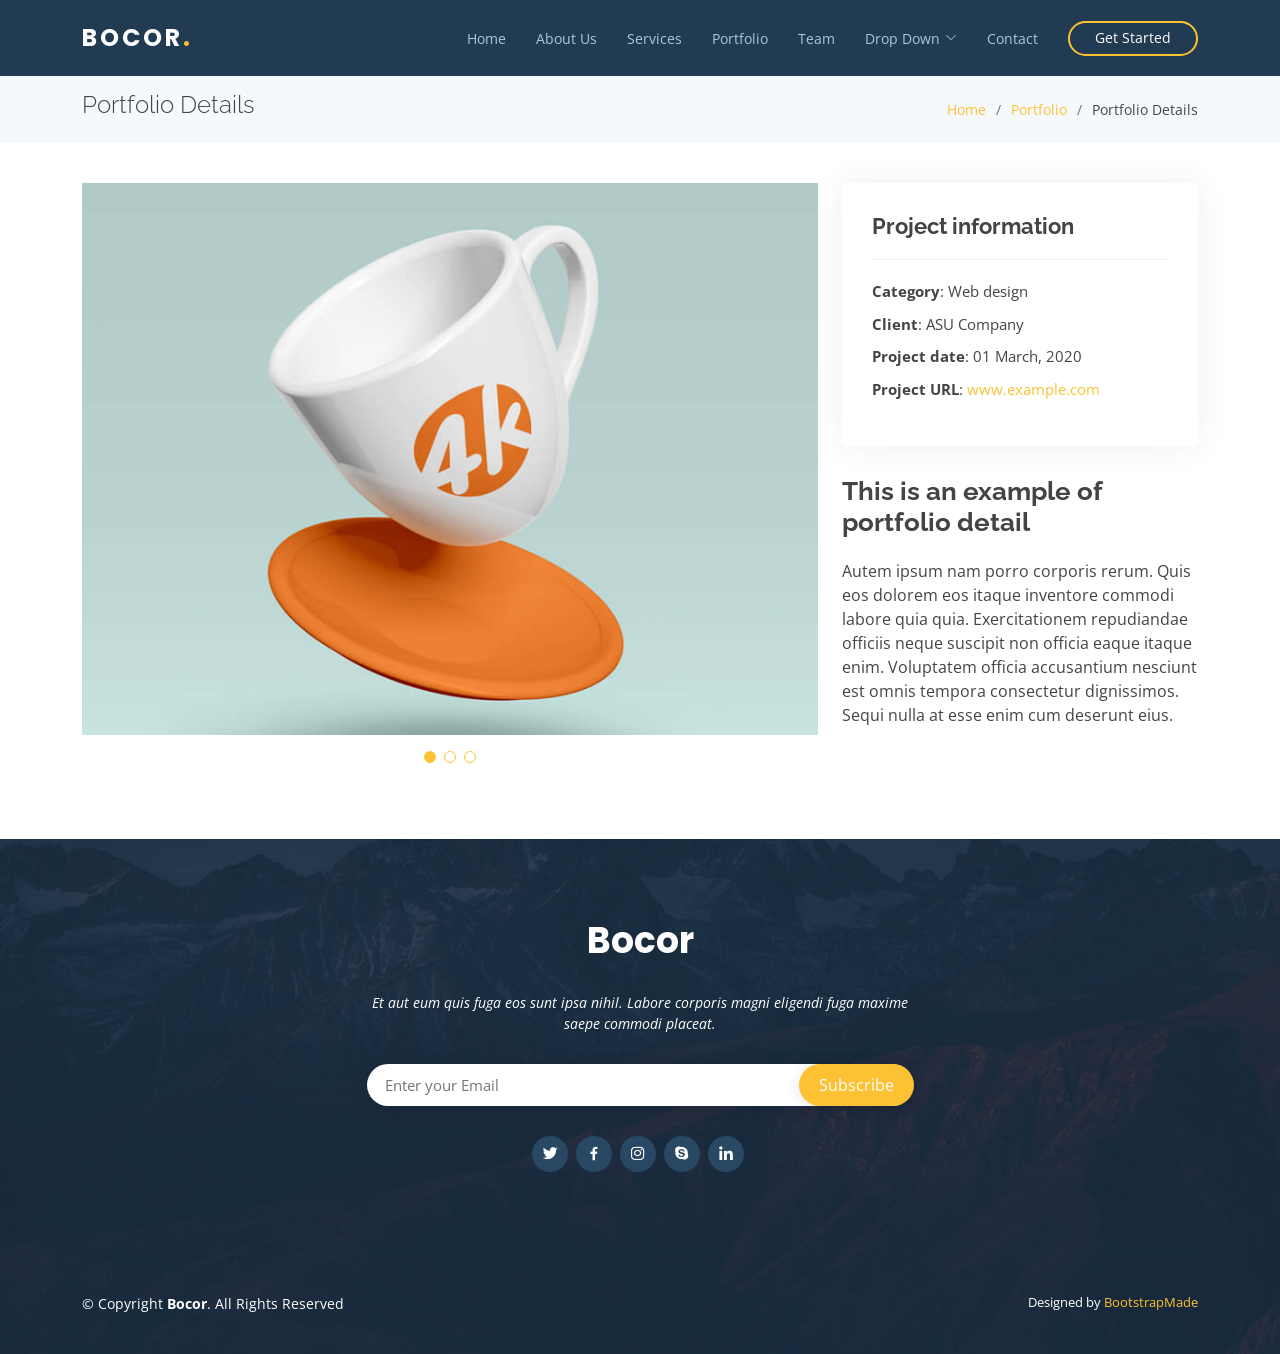
<file: Projet/Flask/Bocor/portfolio-details.html>
<!DOCTYPE html>
<html lang="en">

<head>
  <meta charset="utf-8">
  <meta content="width=device-width, initial-scale=1.0" name="viewport">

  <title>Portfolio Details - Bocor Bootstrap Template</title>
  <meta content="" name="description">
  <meta content="" name="keywords">

  <!-- Favicons -->
  <link href="assets/img/favicon.png" rel="icon">
  <link href="assets/img/apple-touch-icon.png" rel="apple-touch-icon">

  <!-- Google Fonts -->
  <link href="https://fonts.googleapis.com/css?family=Open+Sans:300,300i,400,400i,600,600i,700,700i|Raleway:300,300i,400,400i,500,500i,600,600i,700,700i|Poppins:300,300i,400,400i,500,500i,600,600i,700,700i" rel="stylesheet">

  <!-- Vendor CSS Files -->
  <link href="assets/vendor/aos/aos.css" rel="stylesheet">
  <link href="assets/vendor/bootstrap/css/bootstrap.min.css" rel="stylesheet">
  <link href="assets/vendor/bootstrap-icons/bootstrap-icons.css" rel="stylesheet">
  <link href="assets/vendor/boxicons/css/boxicons.min.css" rel="stylesheet">
  <link href="assets/vendor/glightbox/css/glightbox.min.css" rel="stylesheet">
  <link href="assets/vendor/swiper/swiper-bundle.min.css" rel="stylesheet">

  <!-- Template Main CSS File -->
  <link href="assets/css/style.css" rel="stylesheet">

  <!-- =======================================================
  * Template Name: Bocor - v4.1.0
  * Template URL: https://bootstrapmade.com/bocor-bootstrap-template-nice-animation/
  * Author: BootstrapMade.com
  * License: https://bootstrapmade.com/license/
  ======================================================== -->
</head>

<body>

  <!-- ======= Header ======= -->
  <header id="header">
    <div class="container d-flex align-items-center justify-content-between">

      <div class="logo">
        <h1><a href="index.html">Bocor<span>.</span></a></h1>
        <!-- Uncomment below if you prefer to use an image logo -->
        <!-- <a href="index.html"><img src="assets/img/logo.png" alt="" class="img-fluid"></a>-->
      </div>

      <nav id="navbar" class="navbar">
        <ul>
          <li><a class="nav-link scrollto " href="#hero">Home</a></li>
          <li><a class="nav-link scrollto" href="#about">About Us</a></li>
          <li><a class="nav-link scrollto" href="#services">Services</a></li>
          <li><a class="nav-link scrollto" href="#portfolio">Portfolio</a></li>
          <li><a class="nav-link scrollto" href="#team">Team</a></li>
          <li class="dropdown"><a href="#"><span>Drop Down</span> <i class="bi bi-chevron-down"></i></a>
            <ul>
              <li><a href="#">Drop Down 1</a></li>
              <li class="dropdown"><a href="#"><span>Deep Drop Down</span> <i class="bi bi-chevron-right"></i></a>
                <ul>
                  <li><a href="#">Deep Drop Down 1</a></li>
                  <li><a href="#">Deep Drop Down 2</a></li>
                  <li><a href="#">Deep Drop Down 3</a></li>
                  <li><a href="#">Deep Drop Down 4</a></li>
                  <li><a href="#">Deep Drop Down 5</a></li>
                </ul>
              </li>
              <li><a href="#">Drop Down 2</a></li>
              <li><a href="#">Drop Down 3</a></li>
              <li><a href="#">Drop Down 4</a></li>
            </ul>
          </li>
          <li><a class="nav-link scrollto" href="#contact">Contact</a></li>
          <li><a class="getstarted scrollto" href="#about">Get Started</a></li>
        </ul>
        <i class="bi bi-list mobile-nav-toggle"></i>
      </nav><!-- .navbar -->

    </div>
  </header><!-- End Header -->

  <main id="main">

    <!-- ======= Breadcrumbs Section ======= -->
    <section class="breadcrumbs">
      <div class="container">

        <div class="d-flex justify-content-between align-items-center">
          <h2>Portfolio Details</h2>
          <ol>
            <li><a href="index.html">Home</a></li>
            <li><a href="portfolio.html">Portfolio</a></li>
            <li>Portfolio Details</li>
          </ol>
        </div>

      </div>
    </section><!-- Breadcrumbs Section -->

    <!-- ======= Portfolio Details Section ======= -->
    <section id="portfolio-details" class="portfolio-details">
      <div class="container">

        <div class="row gy-4">

          <div class="col-lg-8">
            <div class="portfolio-details-slider swiper-container">
              <div class="swiper-wrapper align-items-center">

                <div class="swiper-slide">
                  <img src="assets/img/portfolio/portfolio-1.jpg" alt="">
                </div>

                <div class="swiper-slide">
                  <img src="assets/img/portfolio/portfolio-2.jpg" alt="">
                </div>

                <div class="swiper-slide">
                  <img src="assets/img/portfolio/portfolio-3.jpg" alt="">
                </div>

              </div>
              <div class="swiper-pagination"></div>
            </div>
          </div>

          <div class="col-lg-4">
            <div class="portfolio-info">
              <h3>Project information</h3>
              <ul>
                <li><strong>Category</strong>: Web design</li>
                <li><strong>Client</strong>: ASU Company</li>
                <li><strong>Project date</strong>: 01 March, 2020</li>
                <li><strong>Project URL</strong>: <a href="#">www.example.com</a></li>
              </ul>
            </div>
            <div class="portfolio-description">
              <h2>This is an example of portfolio detail</h2>
              <p>
                Autem ipsum nam porro corporis rerum. Quis eos dolorem eos itaque inventore commodi labore quia quia. Exercitationem repudiandae officiis neque suscipit non officia eaque itaque enim. Voluptatem officia accusantium nesciunt est omnis tempora consectetur dignissimos. Sequi nulla at esse enim cum deserunt eius.
              </p>
            </div>
          </div>

        </div>

      </div>
    </section><!-- End Portfolio Details Section -->

  </main><!-- End #main -->

  <!-- ======= Footer ======= -->
  <footer id="footer">

    <div class="footer-top">

      <div class="container">

        <div class="row  justify-content-center">
          <div class="col-lg-6">
            <h3>Bocor</h3>
            <p>Et aut eum quis fuga eos sunt ipsa nihil. Labore corporis magni eligendi fuga maxime saepe commodi placeat.</p>
          </div>
        </div>

        <div class="row footer-newsletter justify-content-center">
          <div class="col-lg-6">
            <form action="" method="post">
              <input type="email" name="email" placeholder="Enter your Email"><input type="submit" value="Subscribe">
            </form>
          </div>
        </div>

        <div class="social-links">
          <a href="#" class="twitter"><i class="bx bxl-twitter"></i></a>
          <a href="#" class="facebook"><i class="bx bxl-facebook"></i></a>
          <a href="#" class="instagram"><i class="bx bxl-instagram"></i></a>
          <a href="#" class="google-plus"><i class="bx bxl-skype"></i></a>
          <a href="#" class="linkedin"><i class="bx bxl-linkedin"></i></a>
        </div>

      </div>
    </div>

    <div class="container footer-bottom clearfix">
      <div class="copyright">
        &copy; Copyright <strong><span>Bocor</span></strong>. All Rights Reserved
      </div>
      <div class="credits">
        <!-- All the links in the footer should remain intact. -->
        <!-- You can delete the links only if you purchased the pro version. -->
        <!-- Licensing information: https://bootstrapmade.com/license/ -->
        <!-- Purchase the pro version with working PHP/AJAX contact form: https://bootstrapmade.com/bocor-bootstrap-template-nice-animation/ -->
        Designed by <a href="https://bootstrapmade.com/">BootstrapMade</a>
      </div>
    </div>
  </footer><!-- End Footer -->

  <a href="#" class="back-to-top d-flex align-items-center justify-content-center"><i class="bi bi-arrow-up-short"></i></a>

  <!-- Vendor JS Files -->
  <script src="assets/vendor/aos/aos.js"></script>
  <script src="assets/vendor/bootstrap/js/bootstrap.bundle.min.js"></script>
  <script src="assets/vendor/glightbox/js/glightbox.min.js"></script>
  <script src="assets/vendor/isotope-layout/isotope.pkgd.min.js"></script>
  <script src="assets/vendor/php-email-form/validate.js"></script>
  <script src="assets/vendor/swiper/swiper-bundle.min.js"></script>

  <!-- Template Main JS File -->
  <script src="assets/js/main.js"></script>

</body>

</html>
</file>
<file: Projet/Flask/Bocor/assets/css/style.css>
/**
* Template Name: Bocor - v4.1.0
* Template URL: https://bootstrapmade.com/bocor-bootstrap-template-nice-animation/
* Author: BootstrapMade.com
* License: https://bootstrapmade.com/license/
*/

/*--------------------------------------------------------------
# General
--------------------------------------------------------------*/
body {
  font-family: "Open Sans", sans-serif;
  color: #444444;
}

a {
  color: #fdc134;
  text-decoration: none;
}

a:hover {
  color: #fdd067;
  text-decoration: none;
}

h1, h2, h3, h4, h5, h6 {
  font-family: "Raleway", sans-serif;
}

/*--------------------------------------------------------------
# Back to top button
--------------------------------------------------------------*/
.back-to-top {
  position: fixed;
  visibility: hidden;
  opacity: 0;
  right: 15px;
  bottom: 15px;
  z-index: 99999;
  background: #213b52;
  width: 40px;
  height: 40px;
  border-radius: 50px;
  transition: all 0.4s;
}

.back-to-top i {
  font-size: 24px;
  color: #fff;
  line-height: 0;
}

.back-to-top:hover {
  background: #fdc134;
  color: #fff;
}

.back-to-top.active {
  visibility: visible;
  opacity: 1;
}

/*--------------------------------------------------------------
# Disable aos animation delay on mobile devices
--------------------------------------------------------------*/
@media screen and (max-width: 768px) {
  [data-aos-delay] {
    transition-delay: 0 !important;
  }
}

/*--------------------------------------------------------------
# Header
--------------------------------------------------------------*/
#header {
  z-index: 997;
  transition: all 0.5s;
  padding: 16px 0;
  background: #213b52;
}

#header .logo h1 {
  font-size: 24px;
  margin: 0;
  padding: 10px 0;
  line-height: 1;
  font-weight: 700;
  letter-spacing: 3px;
  text-transform: uppercase;
  font-family: "Poppins", sans-serif;
}

#header .logo h1 a, #header .logo h1 a:hover {
  color: #fff;
  text-decoration: none;
}

#header .logo h1 a span, #header .logo h1 a:hover span {
  color: #fdc134;
}

#header .logo img {
  padding: 0;
  margin: 0;
  max-height: 40px;
}

/*--------------------------------------------------------------
# Navigation Menu
--------------------------------------------------------------*/
/**
* Desktop Navigation 
*/
.navbar {
  padding: 0;
}

.navbar ul {
  margin: 0;
  padding: 0;
  display: flex;
  list-style: none;
  align-items: center;
}

.navbar li {
  position: relative;
}

.navbar a {
  display: flex;
  align-items: center;
  justify-content: space-between;
  padding: 10px 0 10px 30px;
  font-size: 14px;
  color: #adc7de;
  white-space: nowrap;
  transition: 0.3s;
}

.navbar a i {
  font-size: 12px;
  line-height: 0;
  margin-left: 5px;
}

.navbar a:hover, .navbar .active, .navbar li:hover > a {
  color: #fff;
}

.navbar .getstarted {
  background: #213b52;
  color: #fff;
  padding: 4px 25px 6px 25px;
  margin-left: 30px;
  border-radius: 50px;
  border: 2px solid #fdc134;
}

.navbar .getstarted:hover {
  background: #fdc134;
  color: #213b52;
}

.navbar .dropdown ul {
  display: block;
  position: absolute;
  left: 14px;
  top: calc(100% + 30px);
  margin: 0;
  padding: 10px 0;
  z-index: 99;
  opacity: 0;
  visibility: hidden;
  background: #fff;
  box-shadow: 0px 0px 30px rgba(127, 137, 161, 0.25);
  transition: 0.3s;
  border-radius: 4px;
}

.navbar .dropdown ul li {
  min-width: 200px;
}

.navbar .dropdown ul a {
  padding: 10px 20px;
  font-size: 14px;
  text-transform: none;
  font-weight: 500;
  color: #3e6f9b;
}

.navbar .dropdown ul a i {
  font-size: 12px;
}

.navbar .dropdown ul a:hover, .navbar .dropdown ul .active:hover, .navbar .dropdown ul li:hover > a {
  color: #fdc134;
}

.navbar .dropdown:hover > ul {
  opacity: 1;
  top: 100%;
  visibility: visible;
}

.navbar .dropdown .dropdown ul {
  top: 0;
  left: calc(100% - 30px);
  visibility: hidden;
}

.navbar .dropdown .dropdown:hover > ul {
  opacity: 1;
  top: 0;
  left: 100%;
  visibility: visible;
}

@media (max-width: 1366px) {
  .navbar .dropdown .dropdown ul {
    left: -90%;
  }
  .navbar .dropdown .dropdown:hover > ul {
    left: -100%;
  }
}

/**
* Mobile Navigation 
*/
.mobile-nav-toggle {
  color: #fdc134;
  font-size: 28px;
  cursor: pointer;
  display: none;
  line-height: 0;
  transition: 0.5s;
  position: fixed;
  right: 15px;
  top: 15px;
  z-index: 9998;
  border: 0;
}

@media (max-width: 991px) {
  .mobile-nav-toggle {
    display: block;
  }
  .navbar ul {
    display: none;
  }
}

.navbar-mobile {
  position: fixed;
  overflow: hidden;
  top: 0;
  right: 0;
  left: 0;
  bottom: 0;
  background: rgba(18, 33, 46, 0.9);
  transition: 0.3s;
  z-index: 999;
}

.navbar-mobile .mobile-nav-toggle {
  position: absolute;
  top: 15px;
  right: 15px;
}

.navbar-mobile ul {
  display: block;
  position: absolute;
  top: 55px;
  right: 15px;
  bottom: 15px;
  left: 15px;
  padding: 10px 0;
  border-radius: 10px;
  background-color: #fff;
  overflow-y: auto;
  transition: 0.3s;
}

.navbar-mobile a {
  padding: 10px 20px;
  font-size: 15px;
  color: #213b52;
}

.navbar-mobile a:hover, .navbar-mobile .active, .navbar-mobile li:hover > a {
  color: #fdc134;
}

.navbar-mobile .getstarted {
  margin: 15px;
  display: block;
  border: 0;
}

.navbar-mobile .dropdown ul {
  position: static;
  display: none;
  margin: 10px 20px;
  padding: 10px 0;
  z-index: 99;
  opacity: 1;
  visibility: visible;
  background: #fff;
  box-shadow: 0px 0px 30px rgba(127, 137, 161, 0.25);
}

.navbar-mobile .dropdown ul li {
  min-width: 200px;
}

.navbar-mobile .dropdown ul a {
  padding: 10px 20px;
}

.navbar-mobile .dropdown ul a i {
  font-size: 12px;
}

.navbar-mobile .dropdown ul a:hover, .navbar-mobile .dropdown ul .active:hover, .navbar-mobile .dropdown ul li:hover > a {
  color: #fdc134;
}

.navbar-mobile .dropdown > .dropdown-active {
  display: block;
}

/*--------------------------------------------------------------
# Hero Section
--------------------------------------------------------------*/
#hero {
  width: 100%;
  padding: 0 0 0 0;
  background: #213b52;
  background: linear-gradient(180deg, #213b52 0%, #213c54 35%, #204564 100%);
}

#hero h1 {
  margin: 0 0 15px 0;
  font-size: 48px;
  font-weight: 700;
  line-height: 56px;
  color: #d2e0ed;
  font-family: "Poppins", sans-serif;
}

#hero h2 {
  color: #fff;
  margin-bottom: 30px;
  font-size: 22px;
}

#hero .btn-get-started {
  color: #213b52;
  border-radius: 50px;
  padding: 8px 35px 10px 35px;
  border: 2px solid #fdc134;
  transition: all ease-in-out 0.3s;
  display: inline-block;
  background: #fdc134;
}

#hero .btn-get-started:hover {
  background: transparent;
  color: #fff;
}

@media (max-width: 991px) {
  #hero .hero-img {
    text-align: center;
  }
  #hero .hero-img img {
    width: 50%;
  }
}

@media (max-width: 768px) {
  #hero {
    -moz-text-align-last: center;
    text-align-last: center;
  }
  #hero h1 {
    font-size: 28px;
    line-height: 36px;
  }
  #hero h2 {
    font-size: 18px;
    line-height: 24px;
    margin-bottom: 30px;
  }
  #hero .hero-img img {
    width: 70%;
  }
}

@media (max-width: 575px) {
  #hero .hero-img img {
    width: 80%;
  }
}

/*--------------------------------------------------------------
# Sections General
--------------------------------------------------------------*/
section {
  padding: 60px 0;
  overflow: hidden;
}

.section-bg {
  background: linear-gradient(180deg, #f2f6fa 0%, #fff 100%);
}

.section-title {
  text-align: center;
  padding-bottom: 30px;
}

.section-title h2 {
  font-size: 32px;
  font-weight: 600;
  text-transform: uppercase;
  margin-bottom: 20px;
  padding-bottom: 20px;
  position: relative;
  font-family: "Poppins", sans-serif;
  color: #213b52;
}

.section-title h2::before {
  content: '';
  position: absolute;
  display: block;
  width: 120px;
  height: 1px;
  background: #ddd;
  bottom: 1px;
  left: calc(50% - 60px);
}

.section-title h2::after {
  content: '';
  position: absolute;
  display: block;
  width: 40px;
  height: 3px;
  background: #fdc134;
  bottom: 0;
  left: calc(50% - 20px);
}

.section-title p {
  margin-bottom: 0;
}

/*--------------------------------------------------------------
# Breadcrumbs
--------------------------------------------------------------*/
.breadcrumbs {
  padding: 15px 0;
  background-color: #f6f9fb;
  min-height: 40px;
}

.breadcrumbs h2 {
  font-size: 24px;
  font-weight: 300;
}

.breadcrumbs ol {
  display: flex;
  flex-wrap: wrap;
  list-style: none;
  padding: 0;
  margin: 0;
  font-size: 14px;
}

.breadcrumbs ol li + li {
  padding-left: 10px;
}

.breadcrumbs ol li + li::before {
  display: inline-block;
  padding-right: 10px;
  color: #6c757d;
  content: "/";
}

@media (max-width: 768px) {
  .breadcrumbs .d-flex {
    display: block !important;
  }
  .breadcrumbs ol {
    display: block;
  }
  .breadcrumbs ol li {
    display: inline-block;
  }
}

/*--------------------------------------------------------------
# Clients
--------------------------------------------------------------*/
.clients {
  padding: 0;
}

.clients .client-logo {
  display: flex;
  justify-content: center;
  align-items: center;
  overflow: hidden;
  height: 120px;
}

.clients .client-logo img {
  height: 40px;
}

.clients .client-logo:hover img {
  transform: scale(1.2);
}

.clients img {
  transition: all 0.4s ease-in-out;
}

/*--------------------------------------------------------------
# About
--------------------------------------------------------------*/
.about .content {
  padding: 30px 0;
}

.about .content h3 {
  font-weight: 700;
  font-size: 34px;
  color: #213b52;
}

.about .content p {
  margin-bottom: 0;
}

.about .content .icon-box {
  margin-top: 25px;
}

.about .content .icon-box h4 {
  font-size: 20px;
  font-weight: 700;
  margin: 5px 0 10px 60px;
  color: #213b52;
}

.about .content .icon-box h4 a {
  color: #213b52;
  transition: 0.3s;
}

.about .content .icon-box h4 a:hover {
  color: #fdc134;
}

.about .content .icon-box i {
  font-size: 48px;
  float: left;
  color: #fdc134;
}

.about .content .icon-box p {
  font-size: 15px;
  color: #848484;
  margin-left: 60px;
}

.about .image {
  background: url("../img/about.jpg") center center no-repeat;
  background-size: cover;
  min-height: 400px;
}

@media (max-width: 667px) {
  .about .image img {
    max-width: 100%;
  }
}

/*--------------------------------------------------------------
# Services
--------------------------------------------------------------*/
.services {
  padding-bottom: 40px;
}

.services .card {
  border: 0;
  padding: 0 30px;
  margin-bottom: 60px;
  position: relative;
  background: transparent;
}

.services .card-img {
  width: calc(100% + 60px);
  margin-left: -30px;
  overflow: hidden;
  z-index: 9;
  border-radius: 0;
}

.services .card-img img {
  max-width: 100%;
  transition: all 0.3s ease-in-out;
}

.services .card-body {
  z-index: 10;
  background: #fff;
  border-top: 4px solid #fff;
  padding: 30px;
  box-shadow: 0px 2px 15px rgba(0, 0, 0, 0.1);
  margin-top: -60px;
  transition: 0.3s;
}

.services .card-title {
  font-weight: 700;
  text-align: center;
  margin-bottom: 20px;
}

.services .card-title a {
  color: #213b52;
  transition: 0.3s;
}

.services .card-text {
  color: #5e5e5e;
}

.services .read-more a {
  color: #777777;
  text-transform: uppercase;
  font-weight: 600;
  font-size: 12px;
  transition: 0.3s;
}

.services .read-more a:hover {
  color: #fdc134;
}

.services .card:hover img {
  transform: scale(1.1);
}

.services .card:hover .card-body {
  border-color: #fdc134;
}

.services .card:hover .card-body .card-title a {
  color: #fdc134;
}

/*--------------------------------------------------------------
# Features
--------------------------------------------------------------*/
.features .content + .content {
  margin-top: 100px;
}

.features .content h3 {
  font-weight: 700;
  font-size: 26px;
  color: #213b52;
}

.features .content ul {
  list-style: none;
  padding: 0;
}

.features .content ul li {
  padding-bottom: 10px;
}

.features .content ul i {
  font-size: 20px;
  padding-right: 4px;
  color: #fdc134;
}

.features .content p:last-child {
  margin-bottom: 0;
}

/*--------------------------------------------------------------
# Portfolio
--------------------------------------------------------------*/
.portfolio .portfolio-item {
  margin-bottom: 30px;
}

.portfolio #portfolio-flters {
  padding: 0;
  margin: 0 0 35px 0;
  list-style: none;
  text-align: center;
}

.portfolio #portfolio-flters li {
  cursor: pointer;
  margin: 0 5px 5px 0;
  display: inline-block;
  padding: 10px 15px;
  font-size: 16px;
  font-weight: 600;
  line-height: 20px;
  color: #444444;
  margin-bottom: 5px;
  transition: all 0.3s ease-in-out;
}

.portfolio #portfolio-flters li:hover, .portfolio #portfolio-flters li.filter-active {
  color: #fdc134;
}

.portfolio #portfolio-flters li:last-child {
  margin-right: 0;
}

.portfolio .portfolio-wrap {
  transition: 0.3s;
  position: relative;
  overflow: hidden;
  border-radius: 8px;
  z-index: 1;
}

.portfolio .portfolio-wrap::before {
  content: "";
  background: rgba(33, 59, 82, 0.6);
  position: absolute;
  left: 100%;
  right: 0;
  top: 0;
  bottom: 0;
  transition: all ease-in-out 0.3s;
  z-index: 2;
}

.portfolio .portfolio-wrap img {
  transition: 0.3s;
}

.portfolio .portfolio-wrap .portfolio-links {
  opacity: 0;
  left: 0;
  right: 0;
  top: calc(50% - 36px);
  text-align: center;
  z-index: 3;
  position: absolute;
  transition: all ease-in-out 0.3s;
}

.portfolio .portfolio-wrap .portfolio-links a {
  color: #fdc134;
  line-height: 0;
  text-align: center;
  width: 36px;
  height: 36px;
  display: inline-block;
  transition: 0.3s;
}

.portfolio .portfolio-wrap .portfolio-links a i {
  font-size: 32px;
  line-height: 0;
}

.portfolio .portfolio-wrap .portfolio-links a:hover {
  color: #fff;
}

.portfolio .portfolio-wrap .portfolio-info {
  opacity: 0;
  position: absolute;
  bottom: -20px;
  left: 0;
  right: 0;
  text-align: center;
  z-index: 3;
  transition: all ease-in-out 0.3s;
}

.portfolio .portfolio-wrap .portfolio-info h4 {
  font-size: 20px;
  color: #fff;
  font-weight: 600;
}

.portfolio .portfolio-wrap .portfolio-info p {
  color: #ffffff;
  font-size: 14px;
  text-transform: uppercase;
}

.portfolio .portfolio-wrap:hover::before {
  left: 0;
}

.portfolio .portfolio-wrap:hover .portfolio-links {
  opacity: 1;
  top: calc(50% - 18px);
}

.portfolio .portfolio-wrap:hover .portfolio-info {
  opacity: 1;
  bottom: 0;
}

/*--------------------------------------------------------------
# Portfolio Details
--------------------------------------------------------------*/
.portfolio-details {
  padding-top: 40px;
}

.portfolio-details .portfolio-details-slider img {
  width: 100%;
}

.portfolio-details .portfolio-details-slider .swiper-pagination {
  margin-top: 20px;
  position: relative;
}

.portfolio-details .portfolio-details-slider .swiper-pagination .swiper-pagination-bullet {
  width: 12px;
  height: 12px;
  background-color: #fff;
  opacity: 1;
  border: 1px solid #fdc134;
}

.portfolio-details .portfolio-details-slider .swiper-pagination .swiper-pagination-bullet-active {
  background-color: #fdc134;
}

.portfolio-details .portfolio-info {
  padding: 30px;
  box-shadow: 0px 0 30px rgba(33, 59, 82, 0.08);
}

.portfolio-details .portfolio-info h3 {
  font-size: 22px;
  font-weight: 700;
  margin-bottom: 20px;
  padding-bottom: 20px;
  border-bottom: 1px solid #eee;
}

.portfolio-details .portfolio-info ul {
  list-style: none;
  padding: 0;
  font-size: 15px;
}

.portfolio-details .portfolio-info ul li + li {
  margin-top: 10px;
}

.portfolio-details .portfolio-description {
  padding-top: 30px;
}

.portfolio-details .portfolio-description h2 {
  font-size: 26px;
  font-weight: 700;
  margin-bottom: 20px;
}

.portfolio-details .portfolio-description p {
  padding: 0;
}

/*--------------------------------------------------------------
# Team
--------------------------------------------------------------*/
.team .member {
  text-align: center;
  margin-bottom: 20px;
}

.team .member .pic {
  margin-bottom: 15px;
  overflow: hidden;
  min-height: 260px;
}

.team .member .pic img {
  max-width: 100%;
}

.team .member h4 {
  font-weight: 700;
  margin-bottom: 2px;
  font-size: 18px;
  color: #213b52;
}

.team .member span {
  font-style: italic;
  display: block;
  font-size: 13px;
}

.team .member .social {
  margin-top: 15px;
}

.team .member .social a {
  color: #5289ba;
  transition: 0.3s;
}

.team .member .social a:hover {
  color: #fdc134;
}

.team .member .social i {
  font-size: 18px;
  margin: 0 2px;
}

/*--------------------------------------------------------------
# Pricing
--------------------------------------------------------------*/
.pricing .row {
  padding-top: 40px;
}

.pricing .box {
  padding: 40px;
  margin-bottom: 30px;
  box-shadow: 0px 0px 30px rgba(73, 78, 92, 0.15);
  background: #fff;
  text-align: center;
  position: relative;
}

.pricing .featured-badge {
  display: inline-block;
  position: absolute;
  top: -11px;
  left: calc(50% - 49px);
  background: #fdc134;
  color: #fff;
  text-align: center;
  line-height: 1;
  border-radius: 50px;
  padding: 4px 20px 5px 20px;
  font-size: 12px;
  text-transform: uppercase;
}

.pricing h3 {
  font-weight: 300;
  margin-bottom: 15px;
  font-size: 28px;
}

.pricing h4 {
  font-size: 46px;
  color: #fdc134;
  font-weight: 400;
  font-family: "Open Sans", sans-serif;
  margin-bottom: 25px;
}

.pricing h4 span {
  color: #bababa;
  font-size: 18px;
  display: block;
}

.pricing ul {
  padding: 0;
  list-style: none;
  color: #999;
  text-align: left;
  line-height: 20px;
}

.pricing ul li {
  padding-bottom: 12px;
}

.pricing ul i {
  color: #fdc134;
  font-size: 18px;
  padding-right: 4px;
}

.pricing ul .na {
  color: #ccc;
}

.pricing ul .na i {
  color: #ccc;
}

.pricing ul .na span {
  text-decoration: line-through;
}

.pricing .get-started-btn {
  background: #213b52;
  display: inline-block;
  padding: 6px 30px;
  border-radius: 20px;
  color: #fff;
  transition: none;
  font-size: 14px;
  font-weight: 400;
  font-family: "Raleway", sans-serif;
  transition: 0.3s;
}

.pricing .get-started-btn:hover {
  background: #fdc134;
}

.pricing .featured {
  z-index: 10;
  margin: -30px -5px 0 -5px;
  border: 1px solid #fdc134;
}

.pricing .featured .get-started-btn {
  background: #fdc134;
}

.pricing .featured .get-started-btn:hover {
  background: #fdcd5c;
}

@media (max-width: 992px) {
  .pricing .box {
    max-width: 60%;
    margin: 0 auto 30px auto;
  }
}

@media (max-width: 767px) {
  .pricing .box {
    max-width: 80%;
    margin: 0 auto 30px auto;
  }
}

@media (max-width: 420px) {
  .pricing .box {
    max-width: 100%;
    margin: 0 auto 30px auto;
  }
}

/*--------------------------------------------------------------
# Frequently Asked Questions
--------------------------------------------------------------*/
.faq .faq-item {
  margin: 20px 0;
  padding: 20px 0;
  border-bottom: 1px solid #dde8f1;
}

.faq .faq-item i {
  color: #9bbbd7;
  font-size: 20px;
  float: left;
  line-height: 0;
  padding: 13px 0 0 0;
  margin: 0;
}

.faq .faq-item h4 {
  font-size: 16px;
  line-height: 26px;
  font-weight: 500;
  margin: 0 0 10px 28px;
  font-family: "Poppins", sans-serif;
}

.faq .faq-item p {
  font-size: 15px;
}

/*--------------------------------------------------------------
# Contact
--------------------------------------------------------------*/
.contact .info-box {
  color: #444444;
  text-align: center;
  box-shadow: 0 0 30px rgba(214, 215, 216, 0.6);
  padding: 20px 0 30px 0;
  background: #fff;
}

.contact .info-box i {
  font-size: 32px;
  color: #fdc134;
  border-radius: 50%;
  padding: 8px;
  border: 2px dotted #fff7e5;
}

.contact .info-box h3 {
  font-size: 20px;
  color: #777777;
  font-weight: 700;
  margin: 10px 0;
}

.contact .info-box p {
  padding: 0;
  line-height: 24px;
  font-size: 14px;
  margin-bottom: 0;
}

.contact .php-email-form {
  box-shadow: 0 0 30px rgba(214, 215, 216, 0.6);
  padding: 30px;
  background: #fff;
}

.contact .php-email-form .error-message {
  display: none;
  color: #fff;
  background: #ed3c0d;
  text-align: left;
  padding: 15px;
  font-weight: 600;
}

.contact .php-email-form .error-message br + br {
  margin-top: 25px;
}

.contact .php-email-form .sent-message {
  display: none;
  color: #fff;
  background: #18d26e;
  text-align: center;
  padding: 15px;
  font-weight: 600;
}

.contact .php-email-form .loading {
  display: none;
  background: #fff;
  text-align: center;
  padding: 15px;
}

.contact .php-email-form .loading:before {
  content: "";
  display: inline-block;
  border-radius: 50%;
  width: 24px;
  height: 24px;
  margin: 0 10px -6px 0;
  border: 3px solid #18d26e;
  border-top-color: #eee;
  -webkit-animation: animate-loading 1s linear infinite;
  animation: animate-loading 1s linear infinite;
}

.contact .php-email-form input, .contact .php-email-form textarea {
  border-radius: 0;
  box-shadow: none;
  font-size: 14px;
}

.contact .php-email-form input::focus, .contact .php-email-form textarea::focus {
  background-color: #fdc134;
}

.contact .php-email-form input {
  padding: 10px 15px;
}

.contact .php-email-form textarea {
  padding: 12px 15px;
}

.contact .php-email-form button[type="submit"] {
  background: #fdc134;
  border: 0;
  padding: 10px 24px;
  color: #fff;
  transition: 0.4s;
}

.contact .php-email-form button[type="submit"]:hover {
  background: #fdd067;
}

@-webkit-keyframes animate-loading {
  0% {
    transform: rotate(0deg);
  }
  100% {
    transform: rotate(360deg);
  }
}

@keyframes animate-loading {
  0% {
    transform: rotate(0deg);
  }
  100% {
    transform: rotate(360deg);
  }
}

/*--------------------------------------------------------------
# Footer
--------------------------------------------------------------*/
#footer {
  background: url("../img/footer-bg.jpg") center center no-repeat;
  color: #fff;
  font-size: 14px;
  position: relative;
}

#footer::before {
  content: "";
  position: absolute;
  left: 0;
  right: 0;
  top: 0;
  bottom: 0;
  background: rgba(26, 46, 64, 0.85);
  z-index: 1;
}

#footer .footer-top {
  position: relative;
  z-index: 2;
  text-align: center;
  padding: 80px 0;
}

#footer .footer-top h3 {
  font-size: 36px;
  font-weight: 700;
  color: #fff;
  position: relative;
  font-family: "Poppins", sans-serif;
  padding-bottom: 0;
  margin-bottom: 0;
}

#footer .footer-top p {
  font-size: 15;
  font-style: italic;
  margin: 30px 0 0 0;
  padding: 0;
}

#footer .footer-top .footer-newsletter {
  text-align: center;
  font-size: 15px;
  margin-top: 30px;
}

#footer .footer-top .footer-newsletter form {
  background: #fff;
  padding: 6px 10px;
  position: relative;
  border-radius: 50px;
  box-shadow: 0px 2px 15px rgba(0, 0, 0, 0.1);
  text-align: left;
}

#footer .footer-top .footer-newsletter form input[type="email"] {
  border: 0;
  padding: 4px 8px;
  width: calc(100% - 100px);
}

#footer .footer-top .footer-newsletter form input[type="submit"] {
  position: absolute;
  top: 0;
  right: -1px;
  bottom: 0;
  border: 0;
  background: none;
  font-size: 16px;
  padding: 0 20px;
  background: #fdc134;
  color: #fff;
  transition: 0.3s;
  border-radius: 50px;
  box-shadow: 0px 2px 15px rgba(0, 0, 0, 0.1);
}

#footer .footer-top .footer-newsletter form input[type="submit"]:hover {
  background: #fcb102;
}

#footer .footer-top .social-links {
  margin-top: 30px;
}

#footer .footer-top .social-links a {
  font-size: 18px;
  display: inline-block;
  background: #284864;
  color: #fff;
  line-height: 1;
  padding: 8px 0;
  margin-right: 4px;
  border-radius: 50%;
  text-align: center;
  width: 36px;
  height: 36px;
  transition: 0.3s;
}

#footer .footer-top .social-links a:hover {
  background: #fcb102;
  color: #fff;
  text-decoration: none;
}

#footer .footer-bottom {
  border-top: 1px solid #1a2e40;
  z-index: 2;
  position: relative;
  padding-top: 40px;
  padding-bottom: 40px;
}

#footer .copyright {
  text-align: center;
  float: left;
}

#footer .credits {
  float: right;
  text-align: center;
  font-size: 13px;
}

@media (max-width: 768px) {
  #footer .copyright, #footer .credits {
    padding: 5px;
    float: none;
    text-align: ceneter;
  }
}
</file>
